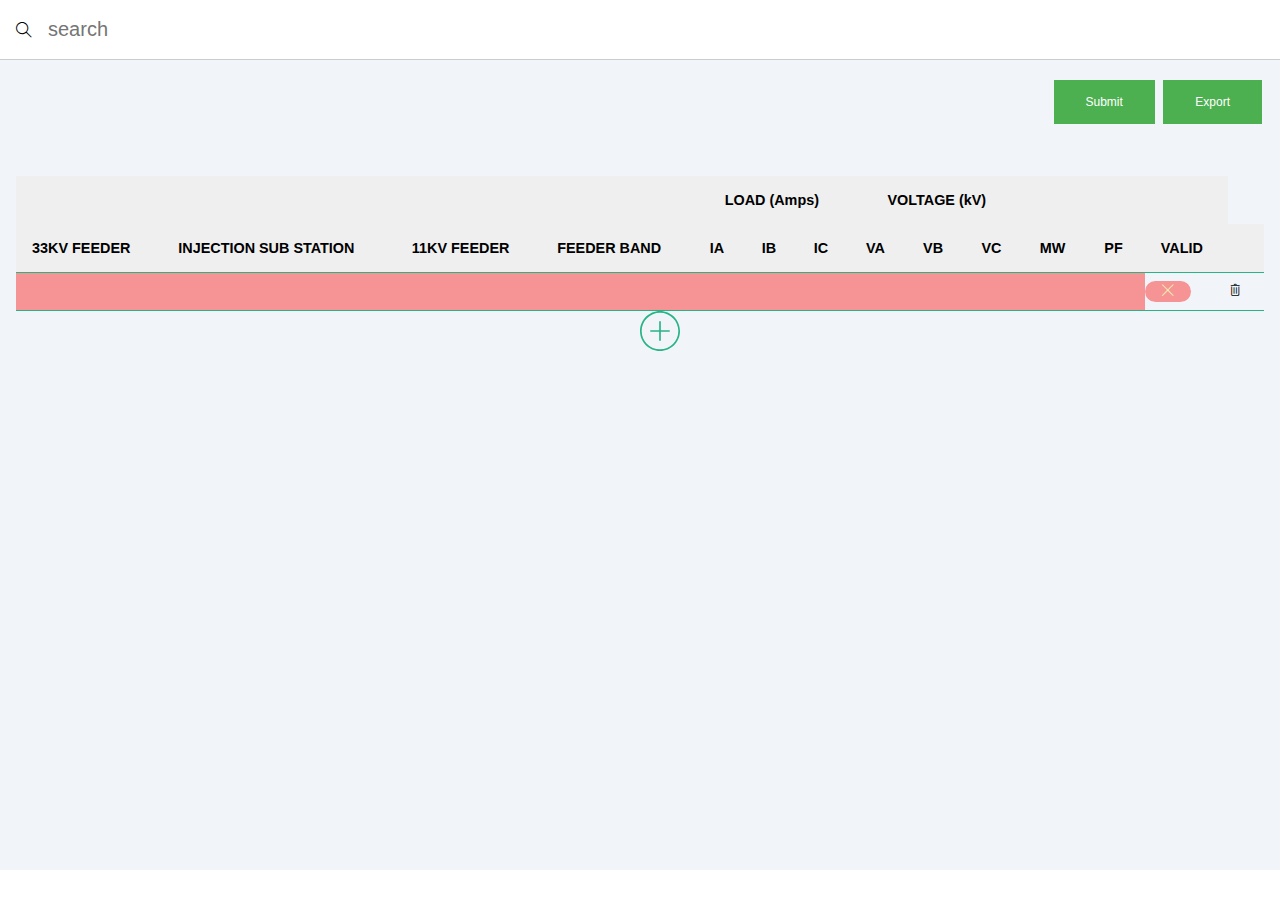
<file: index.html>
<!DOCTYPE html>
<html lang="en">
<head>
    <meta charset="UTF-8">
    <meta name="viewport" content="width=device-width, initial-scale=1.0, maximum-scale=1.0">
    <link rel="stylesheet" href="css/themify-icons/themify-icons.css">
    <link rel="stylesheet" href="css/style.css">
    <title> Dashboard DataTable</title>
</head>
<body>
    <input type="checkbox" id="sidebar-toggle">
    <!-- <div class="sidebar">
        <div class="sidebar-header">
            <h3 class="brand">
                <span class="ti-unlink"></span>
                <span>Dashboard</span>
            </h3>
            <label for="sidebar-toggle" class="ti-menu"></label>
        </div>
        <div class="sidebar-menu">
            <ul>
                <li><a href=""><span class="ti-folder">
                </span><span>stock</span></a></li>
                <li><a href=""><span class="ti-time"></span>
                    <span>purchase</span></a></li>
                <li><a href=""><span class="ti-agenda"></span>
                    <span>sales</span></a></li>
                <li><a href=""><span class="ti-face-smile"></span>
                    <span>vendors</span></a></li>
                <li><a href=""><span class="ti-book"></span>
                    <span>customers</span></a></li>
            </ul>
        </div> -->
    <!-- </div> -->
    <div class="main-content">
        <header class="header">
            <div class="search-wrapper">
                <span class="ti-search"></span>
                <input type="search" placeholder="search">
    
        </header>
        <main class="main">
            <div class="button">
                <button id="submit" type="submit" class="buttons" >Submit</button>
                <button id="export" type="submit" class="buttons">Export</button>

            </div>
            <section class="recent">
                <div class="activity-grid">
                    <div class="activity-card">
                        <table id = "table">
                            <thead>
                                <tr>
                                    <th></th>
                                    <th></th>
                                    <th></th>
                                    <th></th>
                                    <th colspan="3">LOAD (Amps)</th>
                                    <th colspan="3">VOLTAGE (kV)</th>
                                    <th></th>
                                    <th></th>
                                    <th></th>
                                </tr>
                                <tr>
                                    
                                    <th> 33KV FEEDER</th>
                                    <th>INJECTION SUB STATION</th>
                                    <th>11KV FEEDER</th>
                                    <th>FEEDER BAND</th>
                                    <th>IA</th>
                                    <th>IB</th>
                                    <th>IC</th>
                                    <th>VA</th>
                                    <th>VB</th>
                                    <th>VC</th>
                                    <th>MW</th>
                                    <th>PF</th>
                                    <th>VALID</th>
                                    <th></th>

                                </tr>
                            </thead>
                            <tbody id = "body">
                                <tr id = "0">
                                    
                                    <td><div  id = "000" class="input badge box warning" contenteditable="true"> </div> </td>
                                    <td><div  id = "001" class="input badge box warning" contenteditable="true"></div></td>
                                    <td><div  id = "002" class="input badge box warning" contenteditable="true"> </div></td>
                                    <td><div  id = "003" class="input badge box warning" contenteditable="true"></div></td>
                                    <td><div  id = "004" class="input badge box warning" contenteditable="true"></div></td>
                                    <td><div  id = "005" class="input badge box warning" contenteditable="true"></div></td>
                                    <td><div  id = "006" class="input badge box warning" contenteditable="true"></div></td>
                                    <td><div  id = "007" class="input badge box warning" contenteditable="true"></div></td>
                                    <td><div  id = "008" class="input badge box warning" contenteditable="true"></div></td>
                                    <td><div  id = "009" class="input badge box warning" contenteditable="true"></div></td>
                                    <td><div  id = "010" class="input badge box warning" contenteditable="true"></div></td>
                                    <td><div  id = "011" class="input badge box warning" contenteditable="true"></div></td>
                                    <td>
                                        <span id= "0" class="badge warning valid">
                                            <span class="ti-close"></span>
                                        </span>  
                                    </td>
                                    <td>
                                        <span id = "0" class="bin">
                                          <span id="trash" class="ti-trash"></span>
                                        </span>  
                                    </td>
                                </tr>
                            </tbody>
                        </table>
                        <div class="add-icon">
                            <img id="add-icon-svg" src="./resources/add.svg" alt="add row", width="40em">
                        </div>
                    </div>
                </div>
            </section>
           </main>
    </div>
    <script type="text/javascript" src="js/index.js"></script>
</body>
</html>
</file>
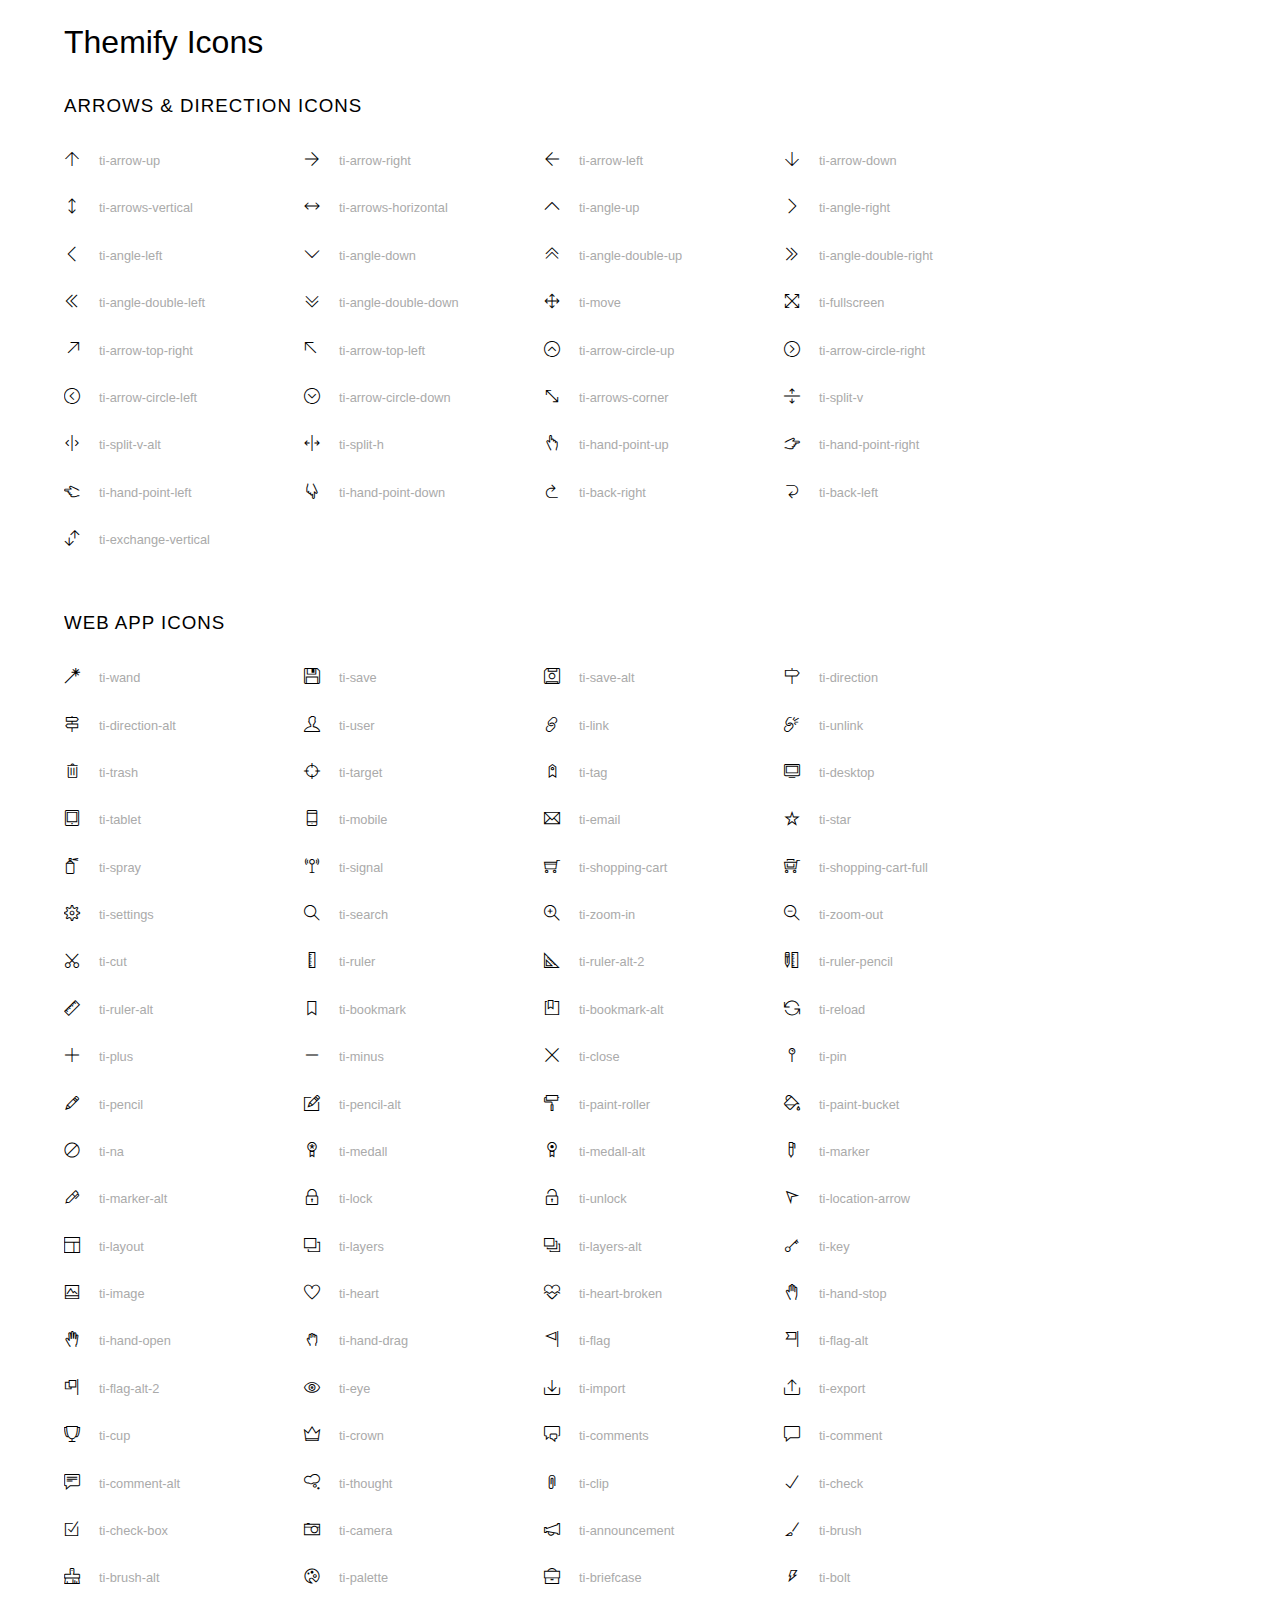
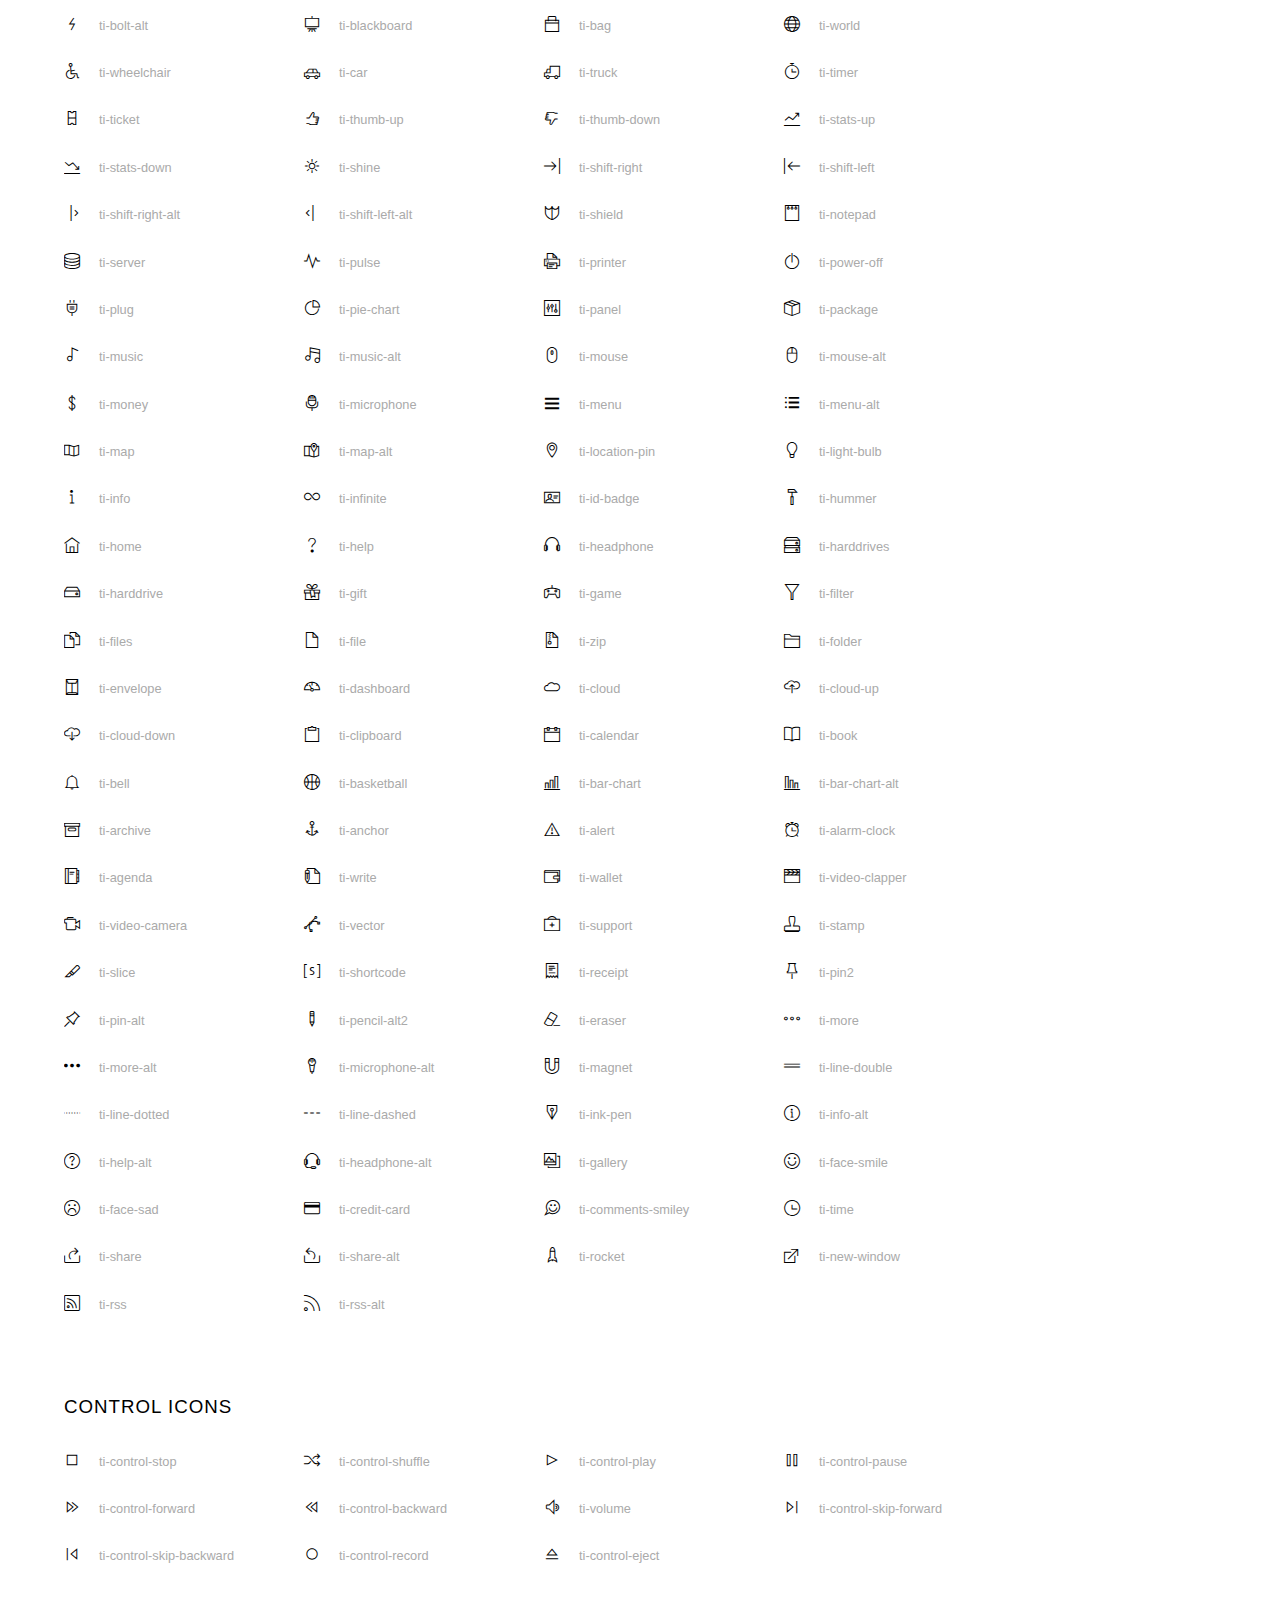
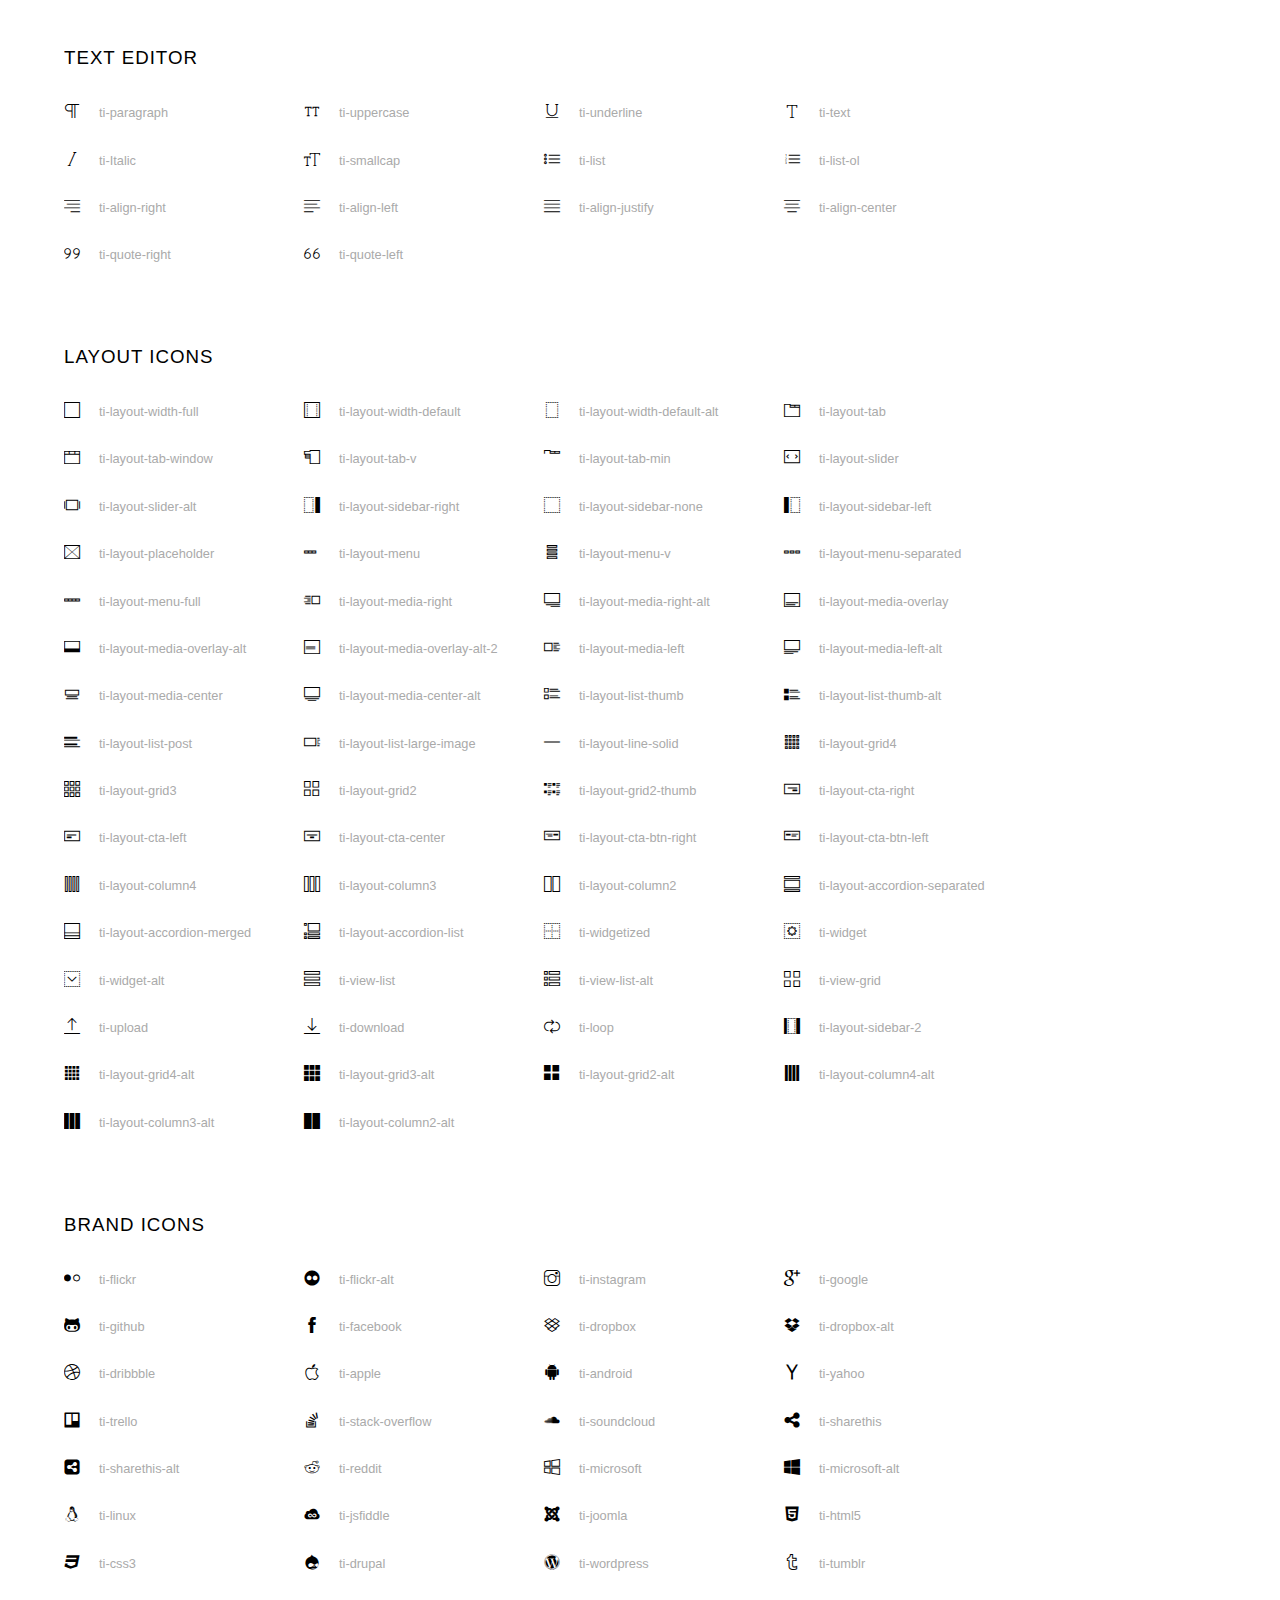
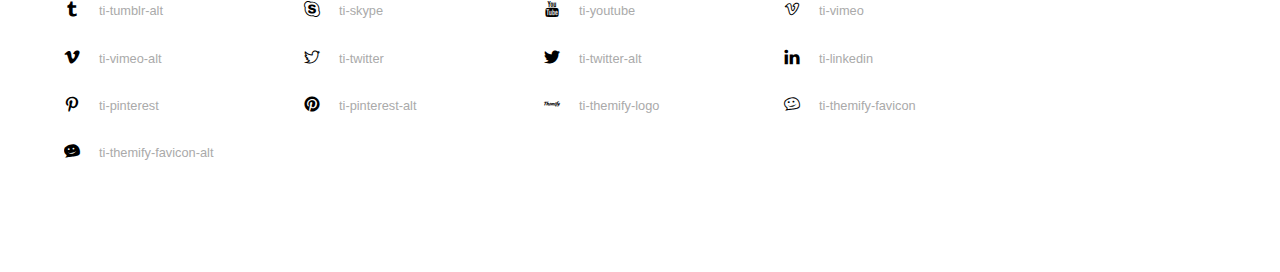
<file: css/themify-icons/index.html>
<!doctype html>
<html>
<head>
	<meta charset="utf-8">
	<title>Themify Icon Font</title>
	<meta name="viewport" content="width=device-width">
	<link rel="stylesheet" href="demo-files/demo.css">
	<link rel="stylesheet" href="themify-icons.css">
	<!--[if lt IE 8]><!-->
	<link rel="stylesheet" href="ie7/ie7.css">
	<!--<![endif]-->
</head>
<body>
	<h1>Themify Icons</h1>

	<div class="icon-section">

		<div class="icon-section">
			<h3>Arrows &amp; Direction Icons </h3>

			<div class="icon-container">
				<span class="ti-arrow-up"></span><span class="icon-name"> ti-arrow-up</span>
			</div>
			<div class="icon-container">
				<span class="ti-arrow-right"></span><span class="icon-name"> ti-arrow-right</span>
			</div>
			<div class="icon-container">
				<span class="ti-arrow-left"></span><span class="icon-name"> ti-arrow-left</span>
			</div>
			<div class="icon-container">
				<span class="ti-arrow-down"></span><span class="icon-name"> ti-arrow-down</span>
			</div>
			<div class="icon-container">
				<span class="ti-arrows-vertical"></span><span class="icon-name"> ti-arrows-vertical</span>
			</div>
			<div class="icon-container">
				<span class="ti-arrows-horizontal"></span><span class="icon-name"> ti-arrows-horizontal</span>
			</div>
			<div class="icon-container">
				<span class="ti-angle-up"></span><span class="icon-name"> ti-angle-up</span>
			</div>
			<div class="icon-container">
				<span class="ti-angle-right"></span><span class="icon-name"> ti-angle-right</span>
			</div>
			<div class="icon-container">
				<span class="ti-angle-left"></span><span class="icon-name"> ti-angle-left</span>
			</div>
			<div class="icon-container">
				<span class="ti-angle-down"></span><span class="icon-name"> ti-angle-down</span>
			</div>	
			<div class="icon-container">
				<span class="ti-angle-double-up"></span><span class="icon-name"> ti-angle-double-up</span>
			</div>
			<div class="icon-container">
				<span class="ti-angle-double-right"></span><span class="icon-name"> ti-angle-double-right</span>
			</div>
			<div class="icon-container">
				<span class="ti-angle-double-left"></span><span class="icon-name"> ti-angle-double-left</span>
			</div>
			<div class="icon-container">
				<span class="ti-angle-double-down"></span><span class="icon-name"> ti-angle-double-down</span>
			</div>					
			<div class="icon-container">
				<span class="ti-move"></span><span class="icon-name"> ti-move</span>
			</div>
			<div class="icon-container">
				<span class="ti-fullscreen"></span><span class="icon-name"> ti-fullscreen</span>
			</div>
			<div class="icon-container">
				<span class="ti-arrow-top-right"></span><span class="icon-name"> ti-arrow-top-right</span>
			</div>
			<div class="icon-container">
				<span class="ti-arrow-top-left"></span><span class="icon-name"> ti-arrow-top-left</span>
			</div>
			<div class="icon-container">
				<span class="ti-arrow-circle-up"></span><span class="icon-name"> ti-arrow-circle-up</span>
			</div>
			<div class="icon-container">
				<span class="ti-arrow-circle-right"></span><span class="icon-name"> ti-arrow-circle-right</span>
			</div>
			<div class="icon-container">
				<span class="ti-arrow-circle-left"></span><span class="icon-name"> ti-arrow-circle-left</span>
			</div>
			<div class="icon-container">
				<span class="ti-arrow-circle-down"></span><span class="icon-name"> ti-arrow-circle-down</span>
			</div>
			<div class="icon-container">
				<span class="ti-arrows-corner"></span><span class="icon-name"> ti-arrows-corner</span>
			</div>
			<div class="icon-container">
				<span class="ti-split-v"></span><span class="icon-name"> ti-split-v</span>
			</div>

			<div class="icon-container">
				<span class="ti-split-v-alt"></span><span class="icon-name"> ti-split-v-alt</span>
			</div>
			<div class="icon-container">
				<span class="ti-split-h"></span><span class="icon-name"> ti-split-h</span>
			</div>
			<div class="icon-container">
				<span class="ti-hand-point-up"></span><span class="icon-name"> ti-hand-point-up</span>
			</div>
			<div class="icon-container">
				<span class="ti-hand-point-right"></span><span class="icon-name"> ti-hand-point-right</span>
			</div>
			<div class="icon-container">
				<span class="ti-hand-point-left"></span><span class="icon-name"> ti-hand-point-left</span>
			</div>
			<div class="icon-container">
				<span class="ti-hand-point-down"></span><span class="icon-name"> ti-hand-point-down</span>
			</div>
			<div class="icon-container">
				<span class="ti-back-right"></span><span class="icon-name"> ti-back-right</span>
			</div>
			<div class="icon-container">
				<span class="ti-back-left"></span><span class="icon-name"> ti-back-left</span>
			</div>
			<div class="icon-container">
				<span class="ti-exchange-vertical"></span><span class="icon-name"> ti-exchange-vertical</span>
			</div>

		</div> <!-- Arrows Icons -->



		<h3>Web App Icons</h3>
		
		<div class="icon-section">

			<div class="icon-container">
				<span class="ti-wand"></span><span class="icon-name"> ti-wand</span>
			</div>
			<div class="icon-container">
				<span class="ti-save"></span><span class="icon-name"> ti-save</span>
			</div>
			<div class="icon-container">
				<span class="ti-save-alt"></span><span class="icon-name"> ti-save-alt</span>
			</div>

			<div class="icon-container">
				<span class="ti-direction"></span><span class="icon-name"> ti-direction</span>
			</div>
			<div class="icon-container">
				<span class="ti-direction-alt"></span><span class="icon-name"> ti-direction-alt</span>
			</div>
			<div class="icon-container">
				<span class="ti-user"></span><span class="icon-name"> ti-user</span>
			</div>
			<div class="icon-container">
				<span class="ti-link"></span><span class="icon-name"> ti-link</span>
			</div>
			<div class="icon-container">
				<span class="ti-unlink"></span><span class="icon-name"> ti-unlink</span>
			</div>
			<div class="icon-container">
				<span class="ti-trash"></span><span class="icon-name"> ti-trash</span>
			</div>
			<div class="icon-container">
				<span class="ti-target"></span><span class="icon-name"> ti-target</span>
			</div>
			<div class="icon-container">
				<span class="ti-tag"></span><span class="icon-name"> ti-tag</span>
			</div>
			<div class="icon-container">
				<span class="ti-desktop"></span><span class="icon-name"> ti-desktop</span>
			</div>
			<div class="icon-container">
				<span class="ti-tablet"></span><span class="icon-name"> ti-tablet</span>
			</div>
			<div class="icon-container">
				<span class="ti-mobile"></span><span class="icon-name"> ti-mobile</span>
			</div>
			<div class="icon-container">
				<span class="ti-email"></span><span class="icon-name"> ti-email</span>
			</div>	
			<div class="icon-container">
				<span class="ti-star"></span><span class="icon-name"> ti-star</span>
			</div>
			<div class="icon-container">
				<span class="ti-spray"></span><span class="icon-name"> ti-spray</span>
			</div>
			<div class="icon-container">
				<span class="ti-signal"></span><span class="icon-name"> ti-signal</span>
			</div>
			<div class="icon-container">
				<span class="ti-shopping-cart"></span><span class="icon-name"> ti-shopping-cart</span>
			</div>
			<div class="icon-container">
				<span class="ti-shopping-cart-full"></span><span class="icon-name"> ti-shopping-cart-full</span>
			</div>
			<div class="icon-container">
				<span class="ti-settings"></span><span class="icon-name"> ti-settings</span>
			</div>
			<div class="icon-container">
				<span class="ti-search"></span><span class="icon-name"> ti-search</span>
			</div>
			<div class="icon-container">
				<span class="ti-zoom-in"></span><span class="icon-name"> ti-zoom-in</span>
			</div>
			<div class="icon-container">
				<span class="ti-zoom-out"></span><span class="icon-name"> ti-zoom-out</span>
			</div>
			<div class="icon-container">
				<span class="ti-cut"></span><span class="icon-name"> ti-cut</span>
			</div>
			<div class="icon-container">
				<span class="ti-ruler"></span><span class="icon-name"> ti-ruler</span>
			</div>
			<div class="icon-container">
				<span class="ti-ruler-alt-2"></span><span class="icon-name"> ti-ruler-alt-2</span>
			</div>			
			<div class="icon-container">
				<span class="ti-ruler-pencil"></span><span class="icon-name"> ti-ruler-pencil</span>
			</div>
			<div class="icon-container">
				<span class="ti-ruler-alt"></span><span class="icon-name"> ti-ruler-alt</span>
			</div>
			<div class="icon-container">
				<span class="ti-bookmark"></span><span class="icon-name"> ti-bookmark</span>
			</div>
			<div class="icon-container">
				<span class="ti-bookmark-alt"></span><span class="icon-name"> ti-bookmark-alt</span>
			</div>
			<div class="icon-container">
				<span class="ti-reload"></span><span class="icon-name"> ti-reload</span>
			</div>
			<div class="icon-container">
				<span class="ti-plus"></span><span class="icon-name"> ti-plus</span>
			</div>
			<div class="icon-container">
				<span class="ti-minus"></span><span class="icon-name"> ti-minus</span>
			</div>
			<div class="icon-container">
				<span class="ti-close"></span><span class="icon-name"> ti-close</span>
			</div>			
			<div class="icon-container">
				<span class="ti-pin"></span><span class="icon-name"> ti-pin</span>
			</div>
			<div class="icon-container">
				<span class="ti-pencil"></span><span class="icon-name"> ti-pencil</span>
			</div>
					
		  	<div class="icon-container">
				<span class="ti-pencil-alt"></span><span class="icon-name"> ti-pencil-alt</span>
			</div>
			<div class="icon-container">
				<span class="ti-paint-roller"></span><span class="icon-name"> ti-paint-roller</span>
			</div>
			<div class="icon-container">
				<span class="ti-paint-bucket"></span><span class="icon-name"> ti-paint-bucket</span>
			</div>
			<div class="icon-container">
				<span class="ti-na"></span><span class="icon-name"> ti-na</span>
			</div>
			<div class="icon-container">
				<span class="ti-medall"></span><span class="icon-name"> ti-medall</span>
			</div>
			<div class="icon-container">
				<span class="ti-medall-alt"></span><span class="icon-name"> ti-medall-alt</span>
			</div>
			<div class="icon-container">
				<span class="ti-marker"></span><span class="icon-name"> ti-marker</span>
			</div>
			<div class="icon-container">
				<span class="ti-marker-alt"></span><span class="icon-name"> ti-marker-alt</span>
			</div>

			<div class="icon-container">
				<span class="ti-lock"></span><span class="icon-name"> ti-lock</span>
			</div>
			<div class="icon-container">
				<span class="ti-unlock"></span><span class="icon-name"> ti-unlock</span>
			</div>
			<div class="icon-container">
				<span class="ti-location-arrow"></span><span class="icon-name"> ti-location-arrow</span>
			</div>
			<div class="icon-container">
				<span class="ti-layout"></span><span class="icon-name"> ti-layout</span>
			</div>
			<div class="icon-container">
				<span class="ti-layers"></span><span class="icon-name"> ti-layers</span>
			</div>
			<div class="icon-container">
				<span class="ti-layers-alt"></span><span class="icon-name"> ti-layers-alt</span>
			</div>
			<div class="icon-container">
				<span class="ti-key"></span><span class="icon-name"> ti-key</span>
			</div>
			<div class="icon-container">
				<span class="ti-image"></span><span class="icon-name"> ti-image</span>
			</div>
			<div class="icon-container">
				<span class="ti-heart"></span><span class="icon-name"> ti-heart</span>
			</div>
			<div class="icon-container">
				<span class="ti-heart-broken"></span><span class="icon-name"> ti-heart-broken</span>
			</div>
			<div class="icon-container">
				<span class="ti-hand-stop"></span><span class="icon-name"> ti-hand-stop</span>
			</div>
			<div class="icon-container">
				<span class="ti-hand-open"></span><span class="icon-name"> ti-hand-open</span>
			</div>
			<div class="icon-container">
				<span class="ti-hand-drag"></span><span class="icon-name"> ti-hand-drag</span>
			</div>
			<div class="icon-container">
				<span class="ti-flag"></span><span class="icon-name"> ti-flag</span>
			</div>
			<div class="icon-container">
				<span class="ti-flag-alt"></span><span class="icon-name"> ti-flag-alt</span>
			</div>
			<div class="icon-container">
				<span class="ti-flag-alt-2"></span><span class="icon-name"> ti-flag-alt-2</span>
			</div>
			<div class="icon-container">
				<span class="ti-eye"></span><span class="icon-name"> ti-eye</span>
			</div>
			<div class="icon-container">
				<span class="ti-import"></span><span class="icon-name"> ti-import</span>
			</div>			
			<div class="icon-container">
				<span class="ti-export"></span><span class="icon-name"> ti-export</span>
			</div>
			<div class="icon-container">
				<span class="ti-cup"></span><span class="icon-name"> ti-cup</span>
			</div>
			<div class="icon-container">
				<span class="ti-crown"></span><span class="icon-name"> ti-crown</span>
			</div>
			<div class="icon-container">
				<span class="ti-comments"></span><span class="icon-name"> ti-comments</span>
			</div>
			<div class="icon-container">
				<span class="ti-comment"></span><span class="icon-name"> ti-comment</span>
			</div>
			<div class="icon-container">
				<span class="ti-comment-alt"></span><span class="icon-name"> ti-comment-alt</span>
			</div>
			<div class="icon-container">
				<span class="ti-thought"></span><span class="icon-name"> ti-thought</span>
			</div>			
			<div class="icon-container">
				<span class="ti-clip"></span><span class="icon-name"> ti-clip</span>
			</div>

			<div class="icon-container">
				<span class="ti-check"></span><span class="icon-name"> ti-check</span>
			</div>
			<div class="icon-container">
				<span class="ti-check-box"></span><span class="icon-name"> ti-check-box</span>
			</div>
			<div class="icon-container">
				<span class="ti-camera"></span><span class="icon-name"> ti-camera</span>
			</div>
			<div class="icon-container">
				<span class="ti-announcement"></span><span class="icon-name"> ti-announcement</span>
			</div>
			<div class="icon-container">
				<span class="ti-brush"></span><span class="icon-name"> ti-brush</span>
			</div>
			<div class="icon-container">
				<span class="ti-brush-alt"></span><span class="icon-name"> ti-brush-alt</span>
			</div>
			<div class="icon-container">
				<span class="ti-palette"></span><span class="icon-name"> ti-palette</span>
			</div>			
			<div class="icon-container">
				<span class="ti-briefcase"></span><span class="icon-name"> ti-briefcase</span>
			</div>
			<div class="icon-container">
				<span class="ti-bolt"></span><span class="icon-name"> ti-bolt</span>
			</div>
			<div class="icon-container">
				<span class="ti-bolt-alt"></span><span class="icon-name"> ti-bolt-alt</span>
			</div>
			<div class="icon-container">
				<span class="ti-blackboard"></span><span class="icon-name"> ti-blackboard</span>
			</div>
			<div class="icon-container">
				<span class="ti-bag"></span><span class="icon-name"> ti-bag</span>
			</div>
			<div class="icon-container">
				<span class="ti-world"></span><span class="icon-name"> ti-world</span>
			</div>
			<div class="icon-container">
				<span class="ti-wheelchair"></span><span class="icon-name"> ti-wheelchair</span>
			</div>
			<div class="icon-container">
				<span class="ti-car"></span><span class="icon-name"> ti-car</span>
			</div>
			<div class="icon-container">
				<span class="ti-truck"></span><span class="icon-name"> ti-truck</span>
			</div>
			<div class="icon-container">
				<span class="ti-timer"></span><span class="icon-name"> ti-timer</span>
			</div>
			<div class="icon-container">
				<span class="ti-ticket"></span><span class="icon-name"> ti-ticket</span>
			</div>
			<div class="icon-container">
				<span class="ti-thumb-up"></span><span class="icon-name"> ti-thumb-up</span>
			</div>
			<div class="icon-container">
				<span class="ti-thumb-down"></span><span class="icon-name"> ti-thumb-down</span>
			</div>

			<div class="icon-container">
				<span class="ti-stats-up"></span><span class="icon-name"> ti-stats-up</span>
			</div>
			<div class="icon-container">
				<span class="ti-stats-down"></span><span class="icon-name"> ti-stats-down</span>
			</div>
			<div class="icon-container">
				<span class="ti-shine"></span><span class="icon-name"> ti-shine</span>
			</div>
			<div class="icon-container">
				<span class="ti-shift-right"></span><span class="icon-name"> ti-shift-right</span>
			</div>
			<div class="icon-container">
				<span class="ti-shift-left"></span><span class="icon-name"> ti-shift-left</span>
			</div>

			<div class="icon-container">
				<span class="ti-shift-right-alt"></span><span class="icon-name"> ti-shift-right-alt</span>
			</div>
			<div class="icon-container">
				<span class="ti-shift-left-alt"></span><span class="icon-name"> ti-shift-left-alt</span>
			</div>
			<div class="icon-container">
				<span class="ti-shield"></span><span class="icon-name"> ti-shield</span>
			</div>
			<div class="icon-container">
				<span class="ti-notepad"></span><span class="icon-name"> ti-notepad</span>
			</div>
			<div class="icon-container">
				<span class="ti-server"></span><span class="icon-name"> ti-server</span>
			</div>

			<div class="icon-container">
				<span class="ti-pulse"></span><span class="icon-name"> ti-pulse</span>
			</div>
			<div class="icon-container">
				<span class="ti-printer"></span><span class="icon-name"> ti-printer</span>
			</div>
			<div class="icon-container">
				<span class="ti-power-off"></span><span class="icon-name"> ti-power-off</span>
			</div>
			<div class="icon-container">
				<span class="ti-plug"></span><span class="icon-name"> ti-plug</span>
			</div>
			<div class="icon-container">
				<span class="ti-pie-chart"></span><span class="icon-name"> ti-pie-chart</span>
			</div>

			<div class="icon-container">
				<span class="ti-panel"></span><span class="icon-name"> ti-panel</span>
			</div>
			<div class="icon-container">
				<span class="ti-package"></span><span class="icon-name"> ti-package</span>
			</div>
			<div class="icon-container">
				<span class="ti-music"></span><span class="icon-name"> ti-music</span>
			</div>
			<div class="icon-container">
				<span class="ti-music-alt"></span><span class="icon-name"> ti-music-alt</span>
			</div>
			<div class="icon-container">
				<span class="ti-mouse"></span><span class="icon-name"> ti-mouse</span>
			</div>
			<div class="icon-container">
				<span class="ti-mouse-alt"></span><span class="icon-name"> ti-mouse-alt</span>
			</div>
			<div class="icon-container">
				<span class="ti-money"></span><span class="icon-name"> ti-money</span>
			</div>
			<div class="icon-container">
				<span class="ti-microphone"></span><span class="icon-name"> ti-microphone</span>
			</div>
			<div class="icon-container">
				<span class="ti-menu"></span><span class="icon-name"> ti-menu</span>
			</div>
			<div class="icon-container">
				<span class="ti-menu-alt"></span><span class="icon-name"> ti-menu-alt</span>
			</div>
			<div class="icon-container">
				<span class="ti-map"></span><span class="icon-name"> ti-map</span>
			</div>
			<div class="icon-container">
				<span class="ti-map-alt"></span><span class="icon-name"> ti-map-alt</span>
			</div>

			<div class="icon-container">
				<span class="ti-location-pin"></span><span class="icon-name"> ti-location-pin</span>
			</div>

			<div class="icon-container">
				<span class="ti-light-bulb"></span><span class="icon-name"> ti-light-bulb</span>
			</div>
			<div class="icon-container">
				<span class="ti-info"></span><span class="icon-name"> ti-info</span>
			</div>
			<div class="icon-container">
				<span class="ti-infinite"></span><span class="icon-name"> ti-infinite</span>
			</div>
			<div class="icon-container">
				<span class="ti-id-badge"></span><span class="icon-name"> ti-id-badge</span>
			</div>
			<div class="icon-container">
				<span class="ti-hummer"></span><span class="icon-name"> ti-hummer</span>
			</div>
			<div class="icon-container">
				<span class="ti-home"></span><span class="icon-name"> ti-home</span>
			</div>
			<div class="icon-container">
				<span class="ti-help"></span><span class="icon-name"> ti-help</span>
			</div>
			<div class="icon-container">
				<span class="ti-headphone"></span><span class="icon-name"> ti-headphone</span>
			</div>
			<div class="icon-container">
				<span class="ti-harddrives"></span><span class="icon-name"> ti-harddrives</span>
			</div>
			<div class="icon-container">
				<span class="ti-harddrive"></span><span class="icon-name"> ti-harddrive</span>
			</div>
			<div class="icon-container">
				<span class="ti-gift"></span><span class="icon-name"> ti-gift</span>
			</div>
			<div class="icon-container">
				<span class="ti-game"></span><span class="icon-name"> ti-game</span>
			</div>
			<div class="icon-container">
				<span class="ti-filter"></span><span class="icon-name"> ti-filter</span>
			</div>
			<div class="icon-container">
				<span class="ti-files"></span><span class="icon-name"> ti-files</span>
			</div>
			<div class="icon-container">
				<span class="ti-file"></span><span class="icon-name"> ti-file</span>
			</div>
			<div class="icon-container">
				<span class="ti-zip"></span><span class="icon-name"> ti-zip</span>
			</div>
			<div class="icon-container">
				<span class="ti-folder"></span><span class="icon-name"> ti-folder</span>
			</div>			
			<div class="icon-container">
				<span class="ti-envelope"></span><span class="icon-name"> ti-envelope</span>
			</div>


			<div class="icon-container">
				<span class="ti-dashboard"></span><span class="icon-name"> ti-dashboard</span>
			</div>
			<div class="icon-container">
				<span class="ti-cloud"></span><span class="icon-name"> ti-cloud</span>
			</div>
			<div class="icon-container">
				<span class="ti-cloud-up"></span><span class="icon-name"> ti-cloud-up</span>
			</div>
			<div class="icon-container">
				<span class="ti-cloud-down"></span><span class="icon-name"> ti-cloud-down</span>
			</div>
			<div class="icon-container">
				<span class="ti-clipboard"></span><span class="icon-name"> ti-clipboard</span>
			</div>
			<div class="icon-container">
				<span class="ti-calendar"></span><span class="icon-name"> ti-calendar</span>
			</div>
			<div class="icon-container">
				<span class="ti-book"></span><span class="icon-name"> ti-book</span>
			</div>
			<div class="icon-container">
				<span class="ti-bell"></span><span class="icon-name"> ti-bell</span>
			</div>
			<div class="icon-container">
				<span class="ti-basketball"></span><span class="icon-name"> ti-basketball</span>
			</div>
			<div class="icon-container">
				<span class="ti-bar-chart"></span><span class="icon-name"> ti-bar-chart</span>
			</div>
			<div class="icon-container">
				<span class="ti-bar-chart-alt"></span><span class="icon-name"> ti-bar-chart-alt</span>
			</div>


			<div class="icon-container">
				<span class="ti-archive"></span><span class="icon-name"> ti-archive</span>
			</div>
			<div class="icon-container">
				<span class="ti-anchor"></span><span class="icon-name"> ti-anchor</span>
			</div>

			<div class="icon-container">
				<span class="ti-alert"></span><span class="icon-name"> ti-alert</span>
			</div>
			<div class="icon-container">
				<span class="ti-alarm-clock"></span><span class="icon-name"> ti-alarm-clock</span>
			</div>
			<div class="icon-container">
				<span class="ti-agenda"></span><span class="icon-name"> ti-agenda</span>
			</div>
			<div class="icon-container">
				<span class="ti-write"></span><span class="icon-name"> ti-write</span>
			</div>

			<div class="icon-container">
				<span class="ti-wallet"></span><span class="icon-name"> ti-wallet</span>
			</div>
			<div class="icon-container">
				<span class="ti-video-clapper"></span><span class="icon-name"> ti-video-clapper</span>
			</div>
			<div class="icon-container">
				<span class="ti-video-camera"></span><span class="icon-name"> ti-video-camera</span>
			</div>
			<div class="icon-container">
				<span class="ti-vector"></span><span class="icon-name"> ti-vector</span>
			</div>

			<div class="icon-container">
				<span class="ti-support"></span><span class="icon-name"> ti-support</span>
			</div>
			<div class="icon-container">
				<span class="ti-stamp"></span><span class="icon-name"> ti-stamp</span>
			</div>
			<div class="icon-container">
				<span class="ti-slice"></span><span class="icon-name"> ti-slice</span>
			</div>
			<div class="icon-container">
				<span class="ti-shortcode"></span><span class="icon-name"> ti-shortcode</span>
			</div>
			<div class="icon-container">
				<span class="ti-receipt"></span><span class="icon-name"> ti-receipt</span>
			</div>
			<div class="icon-container">
				<span class="ti-pin2"></span><span class="icon-name"> ti-pin2</span>
			</div>
			<div class="icon-container">
				<span class="ti-pin-alt"></span><span class="icon-name"> ti-pin-alt</span>
			</div>
			<div class="icon-container">
				<span class="ti-pencil-alt2"></span><span class="icon-name"> ti-pencil-alt2</span>
			</div>
			<div class="icon-container">
				<span class="ti-eraser"></span><span class="icon-name"> ti-eraser</span>
			</div>			
			<div class="icon-container">
				<span class="ti-more"></span><span class="icon-name"> ti-more</span>
			</div>
			<div class="icon-container">
				<span class="ti-more-alt"></span><span class="icon-name"> ti-more-alt</span>
			</div>
			<div class="icon-container">
				<span class="ti-microphone-alt"></span><span class="icon-name"> ti-microphone-alt</span>
			</div>
			<div class="icon-container">
				<span class="ti-magnet"></span><span class="icon-name"> ti-magnet</span>
			</div>
			<div class="icon-container">
				<span class="ti-line-double"></span><span class="icon-name"> ti-line-double</span>
			</div>
			<div class="icon-container">
				<span class="ti-line-dotted"></span><span class="icon-name"> ti-line-dotted</span>
			</div>
			<div class="icon-container">
				<span class="ti-line-dashed"></span><span class="icon-name"> ti-line-dashed</span>
			</div>

			<div class="icon-container">
				<span class="ti-ink-pen"></span><span class="icon-name"> ti-ink-pen</span>
			</div>
			<div class="icon-container">
				<span class="ti-info-alt"></span><span class="icon-name"> ti-info-alt</span>
			</div>
			<div class="icon-container">
				<span class="ti-help-alt"></span><span class="icon-name"> ti-help-alt</span>
			</div>
			<div class="icon-container">
				<span class="ti-headphone-alt"></span><span class="icon-name"> ti-headphone-alt</span>
			</div>

			<div class="icon-container">
				<span class="ti-gallery"></span><span class="icon-name"> ti-gallery</span>
			</div>
			<div class="icon-container">
				<span class="ti-face-smile"></span><span class="icon-name"> ti-face-smile</span>
			</div>
			<div class="icon-container">
				<span class="ti-face-sad"></span><span class="icon-name"> ti-face-sad</span>
			</div>
			<div class="icon-container">
				<span class="ti-credit-card"></span><span class="icon-name"> ti-credit-card</span>
			</div>
			<div class="icon-container">
				<span class="ti-comments-smiley"></span><span class="icon-name"> ti-comments-smiley</span>
			</div>
			<div class="icon-container">
				<span class="ti-time"></span><span class="icon-name"> ti-time</span>
			</div>
			<div class="icon-container">
				<span class="ti-share"></span><span class="icon-name"> ti-share</span>
			</div>
			<div class="icon-container">
				<span class="ti-share-alt"></span><span class="icon-name"> ti-share-alt</span>
			</div>
			<div class="icon-container">
				<span class="ti-rocket"></span><span class="icon-name"> ti-rocket</span>
			</div>

			<div class="icon-container">
				<span class="ti-new-window"></span><span class="icon-name"> ti-new-window</span>
			</div>

			<div class="icon-container">
				<span class="ti-rss"></span><span class="icon-name"> ti-rss</span>
			</div>

			<div class="icon-container">
				<span class="ti-rss-alt"></span><span class="icon-name"> ti-rss-alt</span>
			</div>
			
		</div><!-- Web App Icons -->


		<div class="icon-section">
			<h3>Control Icons</h3>
			<div class="icon-container">
				<span class="ti-control-stop"></span><span class="icon-name"> ti-control-stop</span>
			</div>
			<div class="icon-container">
				<span class="ti-control-shuffle"></span><span class="icon-name"> ti-control-shuffle</span>
			</div>
			<div class="icon-container">
				<span class="ti-control-play"></span><span class="icon-name"> ti-control-play</span>
			</div>
			<div class="icon-container">
				<span class="ti-control-pause"></span><span class="icon-name"> ti-control-pause</span>
			</div>
			<div class="icon-container">
				<span class="ti-control-forward"></span><span class="icon-name"> ti-control-forward</span>
			</div>
			<div class="icon-container">
				<span class="ti-control-backward"></span><span class="icon-name"> ti-control-backward</span>
			</div>	
			<div class="icon-container">
				<span class="ti-volume"></span><span class="icon-name"> ti-volume</span>
			</div>
			<div class="icon-container">
				<span class="ti-control-skip-forward"></span><span class="icon-name"> ti-control-skip-forward</span>
			</div>
			<div class="icon-container">
				<span class="ti-control-skip-backward"></span><span class="icon-name"> ti-control-skip-backward</span>
			</div>
			<div class="icon-container">
				<span class="ti-control-record"></span><span class="icon-name"> ti-control-record</span>
			</div>
			<div class="icon-container">
				<span class="ti-control-eject"></span><span class="icon-name"> ti-control-eject</span>
			</div>			
		</div> <!-- Control Icons -->


		<div class="icon-section">
			<h3>Text Editor</h3>

			<div class="icon-container">
				<span class="ti-paragraph"></span><span class="icon-name"> ti-paragraph</span>
			</div>
			<div class="icon-container">
				<span class="ti-uppercase"></span><span class="icon-name"> ti-uppercase</span>
			</div>

			<div class="icon-container">
				<span class="ti-underline"></span><span class="icon-name"> ti-underline</span>
			</div>
			<div class="icon-container">
				<span class="ti-text"></span><span class="icon-name"> ti-text</span>
			</div>
			<div class="icon-container">
				<span class="ti-Italic"></span><span class="icon-name"> ti-Italic</span>
			</div>
			<div class="icon-container">
				<span class="ti-smallcap"></span><span class="icon-name"> ti-smallcap</span>
			</div>
			<div class="icon-container">
				<span class="ti-list"></span><span class="icon-name"> ti-list</span>
			</div>
			<div class="icon-container">
				<span class="ti-list-ol"></span><span class="icon-name"> ti-list-ol</span>
			</div>
			<div class="icon-container">
				<span class="ti-align-right"></span><span class="icon-name"> ti-align-right</span>
			</div>
			<div class="icon-container">
				<span class="ti-align-left"></span><span class="icon-name"> ti-align-left</span>
			</div>
			<div class="icon-container">
				<span class="ti-align-justify"></span><span class="icon-name"> ti-align-justify</span>
			</div>
			<div class="icon-container">
				<span class="ti-align-center"></span><span class="icon-name"> ti-align-center</span>
			</div>
			<div class="icon-container">
				<span class="ti-quote-right"></span><span class="icon-name"> ti-quote-right</span>
			</div>
			<div class="icon-container">
				<span class="ti-quote-left"></span><span class="icon-name"> ti-quote-left</span>
			</div>

		</div> <!-- Text Editor -->



		<div class="icon-section">
			<h3>Layout Icons</h3>
			<div class="icon-container">
				<span class="ti-layout-width-full"></span><span class="icon-name"> ti-layout-width-full</span>
			</div>
			<div class="icon-container">
				<span class="ti-layout-width-default"></span><span class="icon-name"> ti-layout-width-default</span>
			</div>
			<div class="icon-container">
				<span class="ti-layout-width-default-alt"></span><span class="icon-name"> ti-layout-width-default-alt</span>
			</div>
			<div class="icon-container">
				<span class="ti-layout-tab"></span><span class="icon-name"> ti-layout-tab</span>
			</div>
			<div class="icon-container">
				<span class="ti-layout-tab-window"></span><span class="icon-name"> ti-layout-tab-window</span>
			</div>
			<div class="icon-container">
				<span class="ti-layout-tab-v"></span><span class="icon-name"> ti-layout-tab-v</span>
			</div>
			<div class="icon-container">
				<span class="ti-layout-tab-min"></span><span class="icon-name"> ti-layout-tab-min</span>
			</div>
			<div class="icon-container">
				<span class="ti-layout-slider"></span><span class="icon-name"> ti-layout-slider</span>
			</div>
			<div class="icon-container">
				<span class="ti-layout-slider-alt"></span><span class="icon-name"> ti-layout-slider-alt</span>
			</div>
			<div class="icon-container">
				<span class="ti-layout-sidebar-right"></span><span class="icon-name"> ti-layout-sidebar-right</span>
			</div>
			<div class="icon-container">
				<span class="ti-layout-sidebar-none"></span><span class="icon-name"> ti-layout-sidebar-none</span>
			</div>
			<div class="icon-container">
				<span class="ti-layout-sidebar-left"></span><span class="icon-name"> ti-layout-sidebar-left</span>
			</div>
			<div class="icon-container">
				<span class="ti-layout-placeholder"></span><span class="icon-name"> ti-layout-placeholder</span>
			</div>
			<div class="icon-container">
				<span class="ti-layout-menu"></span><span class="icon-name"> ti-layout-menu</span>
			</div>
			<div class="icon-container">
				<span class="ti-layout-menu-v"></span><span class="icon-name"> ti-layout-menu-v</span>
			</div>
			<div class="icon-container">
				<span class="ti-layout-menu-separated"></span><span class="icon-name"> ti-layout-menu-separated</span>
			</div>
			<div class="icon-container">
				<span class="ti-layout-menu-full"></span><span class="icon-name"> ti-layout-menu-full</span>
			</div>
			<div class="icon-container">
				<span class="ti-layout-media-right"></span><span class="icon-name"> ti-layout-media-right</span>
			</div>
			<div class="icon-container">
				<span class="ti-layout-media-right-alt"></span><span class="icon-name"> ti-layout-media-right-alt</span>
			</div>
			<div class="icon-container">
				<span class="ti-layout-media-overlay"></span><span class="icon-name"> ti-layout-media-overlay</span>
			</div>
			<div class="icon-container">
				<span class="ti-layout-media-overlay-alt"></span><span class="icon-name"> ti-layout-media-overlay-alt</span>
			</div>
			<div class="icon-container">
				<span class="ti-layout-media-overlay-alt-2"></span><span class="icon-name"> ti-layout-media-overlay-alt-2</span>
			</div>
			<div class="icon-container">
				<span class="ti-layout-media-left"></span><span class="icon-name"> ti-layout-media-left</span>
			</div>
			<div class="icon-container">
				<span class="ti-layout-media-left-alt"></span><span class="icon-name"> ti-layout-media-left-alt</span>
			</div>
			<div class="icon-container">
				<span class="ti-layout-media-center"></span><span class="icon-name"> ti-layout-media-center</span>
			</div>
			<div class="icon-container">
				<span class="ti-layout-media-center-alt"></span><span class="icon-name"> ti-layout-media-center-alt</span>
			</div>
			<div class="icon-container">
				<span class="ti-layout-list-thumb"></span><span class="icon-name"> ti-layout-list-thumb</span>
			</div>
			<div class="icon-container">
				<span class="ti-layout-list-thumb-alt"></span><span class="icon-name"> ti-layout-list-thumb-alt</span>
			</div>
			<div class="icon-container">
				<span class="ti-layout-list-post"></span><span class="icon-name"> ti-layout-list-post</span>
			</div>
			<div class="icon-container">
				<span class="ti-layout-list-large-image"></span><span class="icon-name"> ti-layout-list-large-image</span>
			</div>
			<div class="icon-container">
				<span class="ti-layout-line-solid"></span><span class="icon-name"> ti-layout-line-solid</span>
			</div>
			<div class="icon-container">
				<span class="ti-layout-grid4"></span><span class="icon-name"> ti-layout-grid4</span>
			</div>
			<div class="icon-container">
				<span class="ti-layout-grid3"></span><span class="icon-name"> ti-layout-grid3</span>
			</div>
			<div class="icon-container">
				<span class="ti-layout-grid2"></span><span class="icon-name"> ti-layout-grid2</span>
			</div>
			<div class="icon-container">
				<span class="ti-layout-grid2-thumb"></span><span class="icon-name"> ti-layout-grid2-thumb</span>
			</div>
			<div class="icon-container">
				<span class="ti-layout-cta-right"></span><span class="icon-name"> ti-layout-cta-right</span>
			</div>
			<div class="icon-container">
				<span class="ti-layout-cta-left"></span><span class="icon-name"> ti-layout-cta-left</span>
			</div>
			<div class="icon-container">
				<span class="ti-layout-cta-center"></span><span class="icon-name"> ti-layout-cta-center</span>
			</div>
			<div class="icon-container">
				<span class="ti-layout-cta-btn-right"></span><span class="icon-name"> ti-layout-cta-btn-right</span>
			</div>
			<div class="icon-container">
				<span class="ti-layout-cta-btn-left"></span><span class="icon-name"> ti-layout-cta-btn-left</span>
			</div>
			<div class="icon-container">
				<span class="ti-layout-column4"></span><span class="icon-name"> ti-layout-column4</span>
			</div>
			<div class="icon-container">
				<span class="ti-layout-column3"></span><span class="icon-name"> ti-layout-column3</span>
			</div>
			<div class="icon-container">
				<span class="ti-layout-column2"></span><span class="icon-name"> ti-layout-column2</span>
			</div>
			<div class="icon-container">
				<span class="ti-layout-accordion-separated"></span><span class="icon-name"> ti-layout-accordion-separated</span>
			</div>
			<div class="icon-container">
				<span class="ti-layout-accordion-merged"></span><span class="icon-name"> ti-layout-accordion-merged</span>
			</div>
			<div class="icon-container">
				<span class="ti-layout-accordion-list"></span><span class="icon-name"> ti-layout-accordion-list</span>
			</div>
			<div class="icon-container">
				<span class="ti-widgetized"></span><span class="icon-name"> ti-widgetized</span>
			</div>
			<div class="icon-container">
				<span class="ti-widget"></span><span class="icon-name"> ti-widget</span>
			</div>
			<div class="icon-container">
				<span class="ti-widget-alt"></span><span class="icon-name"> ti-widget-alt</span>
			</div>
			<div class="icon-container">
				<span class="ti-view-list"></span><span class="icon-name"> ti-view-list</span>
			</div>
			<div class="icon-container">
				<span class="ti-view-list-alt"></span><span class="icon-name"> ti-view-list-alt</span>
			</div>
			<div class="icon-container">
				<span class="ti-view-grid"></span><span class="icon-name"> ti-view-grid</span>
			</div>
			<div class="icon-container">
				<span class="ti-upload"></span><span class="icon-name"> ti-upload</span>
			</div>
			<div class="icon-container">
				<span class="ti-download"></span><span class="icon-name"> ti-download</span>
			</div>	
			<div class="icon-container">
				<span class="ti-loop"></span><span class="icon-name"> ti-loop</span>
			</div>
			<div class="icon-container">
				<span class="ti-layout-sidebar-2"></span><span class="icon-name"> ti-layout-sidebar-2</span>
			</div>
			<div class="icon-container">
				<span class="ti-layout-grid4-alt"></span><span class="icon-name"> ti-layout-grid4-alt</span>
			</div>
			<div class="icon-container">
				<span class="ti-layout-grid3-alt"></span><span class="icon-name"> ti-layout-grid3-alt</span>
			</div>
			<div class="icon-container">
				<span class="ti-layout-grid2-alt"></span><span class="icon-name"> ti-layout-grid2-alt</span>
			</div>
			<div class="icon-container">
				<span class="ti-layout-column4-alt"></span><span class="icon-name"> ti-layout-column4-alt</span>
			</div>
			<div class="icon-container">
				<span class="ti-layout-column3-alt"></span><span class="icon-name"> ti-layout-column3-alt</span>
			</div>
			<div class="icon-container">
				<span class="ti-layout-column2-alt"></span><span class="icon-name"> ti-layout-column2-alt</span>
			</div>		


		</div> <!-- Layout Icons -->


		<div class="icon-section">
			<h3>Brand Icons</h3>

			<div class="icon-container">
				<span class="ti-flickr"></span><span class="icon-name"> ti-flickr</span>
			</div>
			<div class="icon-container">
				<span class="ti-flickr-alt"></span><span class="icon-name"> ti-flickr-alt</span>
			</div>			
			<div class="icon-container">
				<span class="ti-instagram"></span><span class="icon-name"> ti-instagram</span>
			</div>
			<div class="icon-container">
				<span class="ti-google"></span><span class="icon-name"> ti-google</span>
			</div>
			<div class="icon-container">
				<span class="ti-github"></span><span class="icon-name"> ti-github</span>
			</div>

			<div class="icon-container">
				<span class="ti-facebook"></span><span class="icon-name"> ti-facebook</span>
			</div>
			<div class="icon-container">
				<span class="ti-dropbox"></span><span class="icon-name"> ti-dropbox</span>
			</div>
			<div class="icon-container">
				<span class="ti-dropbox-alt"></span><span class="icon-name"> ti-dropbox-alt</span>
			</div>
			<div class="icon-container">
				<span class="ti-dribbble"></span><span class="icon-name"> ti-dribbble</span>
			</div>
			<div class="icon-container">
				<span class="ti-apple"></span><span class="icon-name"> ti-apple</span>
			</div>
			<div class="icon-container">
				<span class="ti-android"></span><span class="icon-name"> ti-android</span>
			</div>
			<div class="icon-container">
				<span class="ti-yahoo"></span><span class="icon-name"> ti-yahoo</span>
			</div>
			<div class="icon-container">
				<span class="ti-trello"></span><span class="icon-name"> ti-trello</span>
			</div>
			<div class="icon-container">
				<span class="ti-stack-overflow"></span><span class="icon-name"> ti-stack-overflow</span>
			</div>
			<div class="icon-container">
				<span class="ti-soundcloud"></span><span class="icon-name"> ti-soundcloud</span>
			</div>
			<div class="icon-container">
				<span class="ti-sharethis"></span><span class="icon-name"> ti-sharethis</span>
			</div>
			<div class="icon-container">
				<span class="ti-sharethis-alt"></span><span class="icon-name"> ti-sharethis-alt</span>
			</div>
			<div class="icon-container">
				<span class="ti-reddit"></span><span class="icon-name"> ti-reddit</span>
			</div>

			<div class="icon-container">
				<span class="ti-microsoft"></span><span class="icon-name"> ti-microsoft</span>
			</div>
			<div class="icon-container">
				<span class="ti-microsoft-alt"></span><span class="icon-name"> ti-microsoft-alt</span>
			</div>
			<div class="icon-container">
				<span class="ti-linux"></span><span class="icon-name"> ti-linux</span>
			</div>
			<div class="icon-container">
				<span class="ti-jsfiddle"></span><span class="icon-name"> ti-jsfiddle</span>
			</div>
			<div class="icon-container">
				<span class="ti-joomla"></span><span class="icon-name"> ti-joomla</span>
			</div>
			<div class="icon-container">
				<span class="ti-html5"></span><span class="icon-name"> ti-html5</span>
			</div>
			<div class="icon-container">
				<span class="ti-css3"></span><span class="icon-name"> ti-css3</span>
			</div>	
			<div class="icon-container">
				<span class="ti-drupal"></span><span class="icon-name"> ti-drupal</span>
			</div>
			<div class="icon-container">
				<span class="ti-wordpress"></span><span class="icon-name"> ti-wordpress</span>
			</div>		
			<div class="icon-container">
				<span class="ti-tumblr"></span><span class="icon-name"> ti-tumblr</span>
			</div>
			<div class="icon-container">
				<span class="ti-tumblr-alt"></span><span class="icon-name"> ti-tumblr-alt</span>
			</div>
			<div class="icon-container">
				<span class="ti-skype"></span><span class="icon-name"> ti-skype</span>
			</div>
			<div class="icon-container">
				<span class="ti-youtube"></span><span class="icon-name"> ti-youtube</span>
			</div>
			<div class="icon-container">
				<span class="ti-vimeo"></span><span class="icon-name"> ti-vimeo</span>
			</div>
			<div class="icon-container">
				<span class="ti-vimeo-alt"></span><span class="icon-name"> ti-vimeo-alt</span>
			</div>			
			<div class="icon-container">
				<span class="ti-twitter"></span><span class="icon-name"> ti-twitter</span>
			</div>
			<div class="icon-container">
				<span class="ti-twitter-alt"></span><span class="icon-name"> ti-twitter-alt</span>
			</div>
			<div class="icon-container">
				<span class="ti-linkedin"></span><span class="icon-name"> ti-linkedin</span>
			</div>
			<div class="icon-container">
				<span class="ti-pinterest"></span><span class="icon-name"> ti-pinterest</span>
			</div>

			<div class="icon-container">
				<span class="ti-pinterest-alt"></span><span class="icon-name"> ti-pinterest-alt</span>
			</div>
			<div class="icon-container">
				<span class="ti-themify-logo"></span><span class="icon-name"> ti-themify-logo</span>
			</div>
			<div class="icon-container">
				<span class="ti-themify-favicon"></span><span class="icon-name"> ti-themify-favicon</span>
			</div>
			<div class="icon-container">
				<span class="ti-themify-favicon-alt"></span><span class="icon-name"> ti-themify-favicon-alt</span>
			</div>

		</div> <!-- brand Icons -->

	</div>

</body>
</html>
</file>
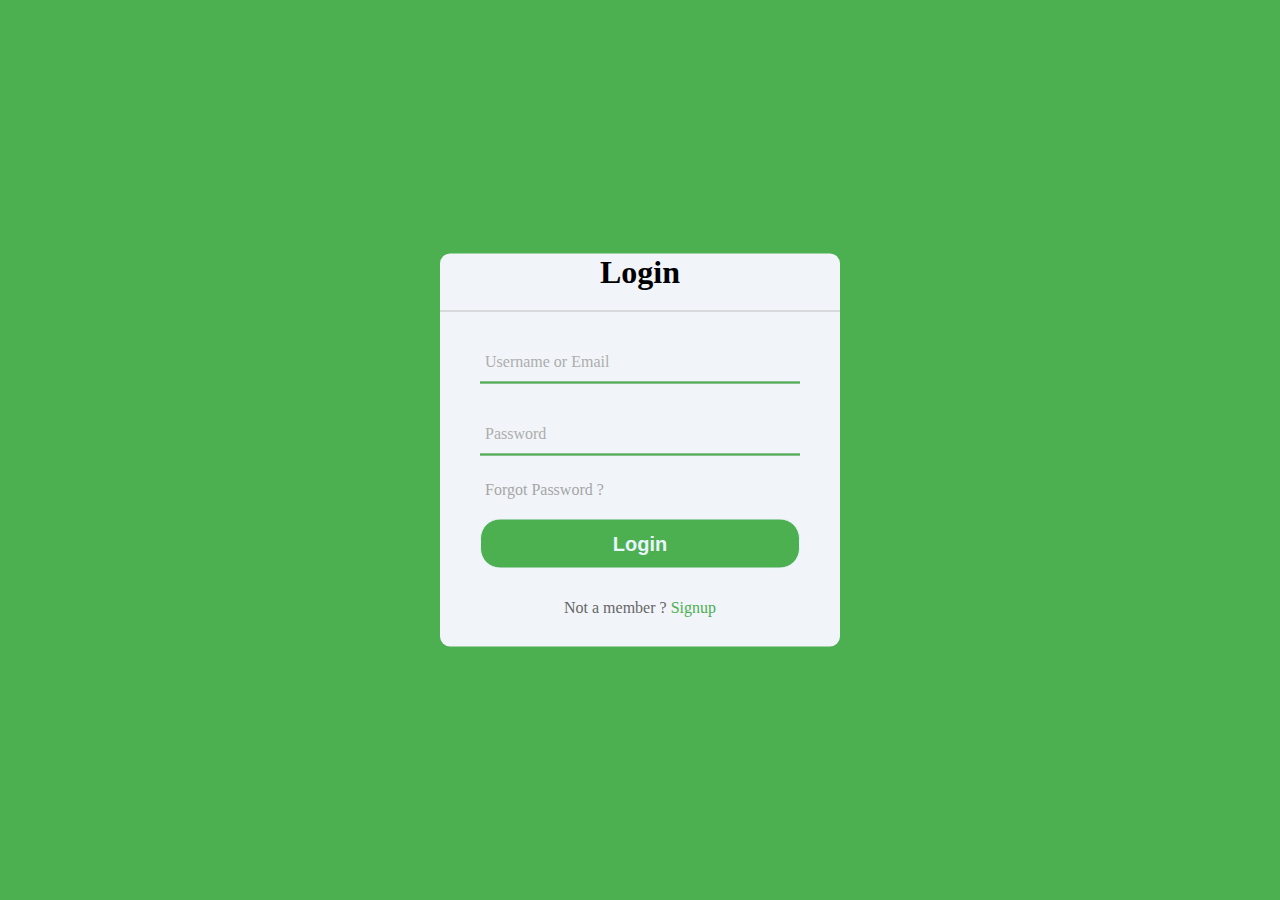
<file: signin.html>
<!DOCTYPE html>
<html lang="en">
<head>
    <meta charset="UTF-8">
    <meta name="viewport" content="width=device-width, initial-scale=1.0">
    <link rel="stylesheet" href="css/signin.css">
    <title>signin page</title>
</head>
<body>
    <div class="sign-up-form">
        <h1>Login</h1>
        <form method="post">
            <div class="text-field">
                <input type="email required">
                <span></span>
                <label> Username or Email</label>
            </div>
            <div class="text-field">
                <input type="required">
                <span></span>
                <label> Password</label>
            </div>
            <div class="pass">Forgot Password ? </div>
            <input type="submit" value="Login">
            <div class="signup-link">
                Not a member ?  <a href="./signup.html">Signup</a>
            </div>
        
        </form>
    </div>
    
</body>
</html>
</file>
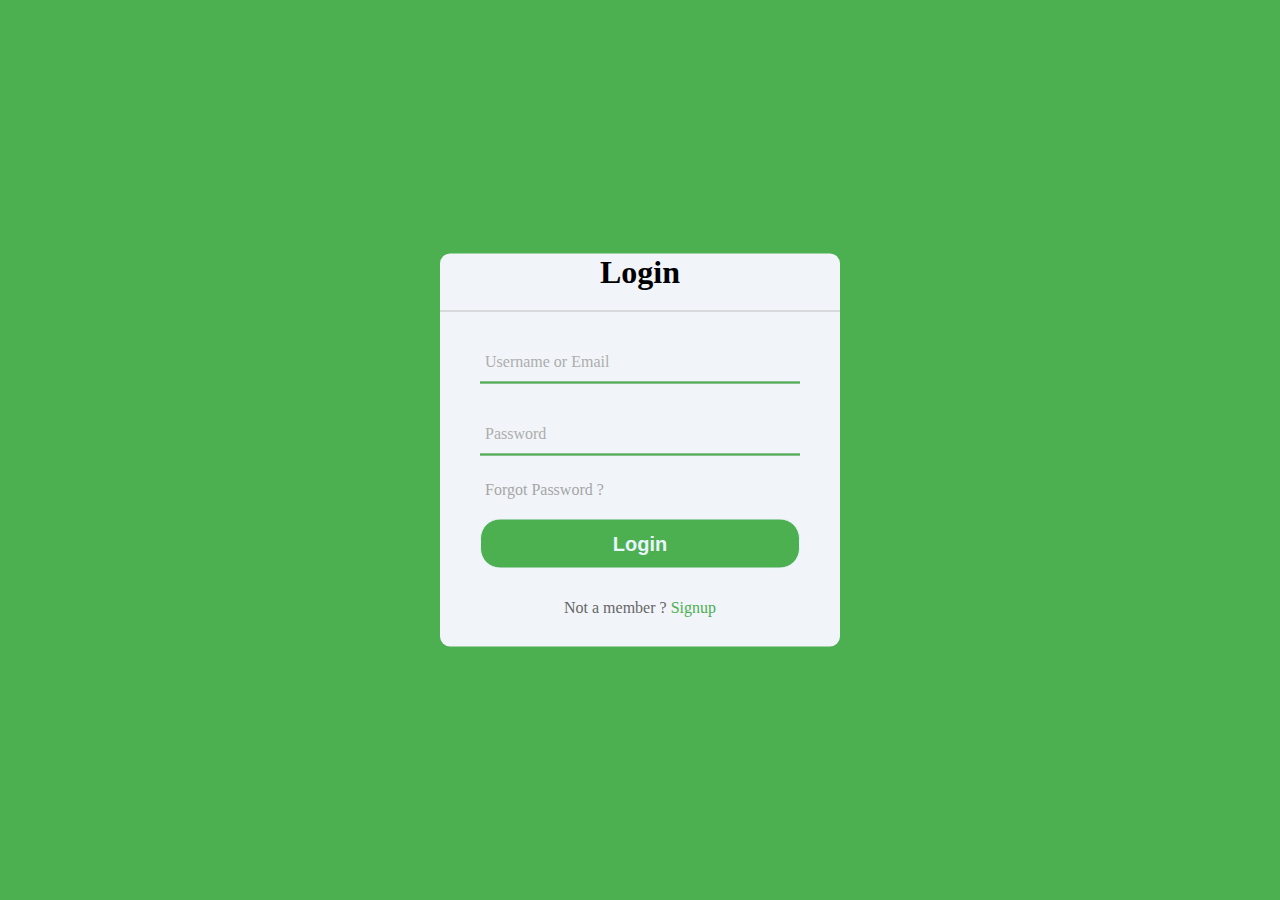
<file: signup.html>
<!DOCTYPE html>
<html lang="en">
<head>
    <meta charset="UTF-8">
    <meta name="viewport" content="width=device-width, initial-scale=1.0">
    <link rel="stylesheet" href="css/signup.css">
    <title>signup page</title>
</head>
<body>
    <div class="sign-up-form">
        <h1>Login</h1>
        <form method="post">
            <div class="text-field">
                <input type="email">
                <span></span>
                <label> Username or Email</label>
            </div>
            <div class="text-field">
                <input type="required">
                <span></span>
                <label> Password</label>
            </div>
            <div class="pass">Forgot Password ? </div>
            <input type="submit" value="Login">
            <div class="signup-link">
                Not a member ?  <a href="#">Signup</a>
            </div>
        
        </form>
    </div>
    
</body>
</html>
</file>
<file: css/themify-icons/themify-icons.css>
@font-face {
	font-family: 'themify';
	src:url('fonts/themify.eot?-fvbane');
	src:url('fonts/themify.eot?#iefix-fvbane') format('embedded-opentype'),
		url('fonts/themify.woff?-fvbane') format('woff'),
		url('fonts/themify.ttf?-fvbane') format('truetype'),
		url('fonts/themify.svg?-fvbane#themify') format('svg');
	font-weight: normal;
	font-style: normal;
}

[class^="ti-"], [class*=" ti-"] {
	font-family: 'themify';
	speak: none;
	font-style: normal;
	font-weight: normal;
	font-variant: normal;
	text-transform: none;
	line-height: 1;

	/* Better Font Rendering =========== */
	-webkit-font-smoothing: antialiased;
	-moz-osx-font-smoothing: grayscale;
}

.ti-wand:before {
	content: "\e600";
}
.ti-volume:before {
	content: "\e601";
}
.ti-user:before {
	content: "\e602";
}
.ti-unlock:before {
	content: "\e603";
}
.ti-unlink:before {
	content: "\e604";
}
.ti-trash:before {
	content: "\e605";
}
.ti-thought:before {
	content: "\e606";
}
.ti-target:before {
	content: "\e607";
}
.ti-tag:before {
	content: "\e608";
}
.ti-tablet:before {
	content: "\e609";
}
.ti-star:before {
	content: "\e60a";
}
.ti-spray:before {
	content: "\e60b";
}
.ti-signal:before {
	content: "\e60c";
}
.ti-shopping-cart:before {
	content: "\e60d";
}
.ti-shopping-cart-full:before {
	content: "\e60e";
}
.ti-settings:before {
	content: "\e60f";
}
.ti-search:before {
	content: "\e610";
}
.ti-zoom-in:before {
	content: "\e611";
}
.ti-zoom-out:before {
	content: "\e612";
}
.ti-cut:before {
	content: "\e613";
}
.ti-ruler:before {
	content: "\e614";
}
.ti-ruler-pencil:before {
	content: "\e615";
}
.ti-ruler-alt:before {
	content: "\e616";
}
.ti-bookmark:before {
	content: "\e617";
}
.ti-bookmark-alt:before {
	content: "\e618";
}
.ti-reload:before {
	content: "\e619";
}
.ti-plus:before {
	content: "\e61a";
}
.ti-pin:before {
	content: "\e61b";
}
.ti-pencil:before {
	content: "\e61c";
}
.ti-pencil-alt:before {
	content: "\e61d";
}
.ti-paint-roller:before {
	content: "\e61e";
}
.ti-paint-bucket:before {
	content: "\e61f";
}
.ti-na:before {
	content: "\e620";
}
.ti-mobile:before {
	content: "\e621";
}
.ti-minus:before {
	content: "\e622";
}
.ti-medall:before {
	content: "\e623";
}
.ti-medall-alt:before {
	content: "\e624";
}
.ti-marker:before {
	content: "\e625";
}
.ti-marker-alt:before {
	content: "\e626";
}
.ti-arrow-up:before {
	content: "\e627";
}
.ti-arrow-right:before {
	content: "\e628";
}
.ti-arrow-left:before {
	content: "\e629";
}
.ti-arrow-down:before {
	content: "\e62a";
}
.ti-lock:before {
	content: "\e62b";
}
.ti-location-arrow:before {
	content: "\e62c";
}
.ti-link:before {
	content: "\e62d";
}
.ti-layout:before {
	content: "\e62e";
}
.ti-layers:before {
	content: "\e62f";
}
.ti-layers-alt:before {
	content: "\e630";
}
.ti-key:before {
	content: "\e631";
}
.ti-import:before {
	content: "\e632";
}
.ti-image:before {
	content: "\e633";
}
.ti-heart:before {
	content: "\e634";
}
.ti-heart-broken:before {
	content: "\e635";
}
.ti-hand-stop:before {
	content: "\e636";
}
.ti-hand-open:before {
	content: "\e637";
}
.ti-hand-drag:before {
	content: "\e638";
}
.ti-folder:before {
	content: "\e639";
}
.ti-flag:before {
	content: "\e63a";
}
.ti-flag-alt:before {
	content: "\e63b";
}
.ti-flag-alt-2:before {
	content: "\e63c";
}
.ti-eye:before {
	content: "\e63d";
}
.ti-export:before {
	content: "\e63e";
}
.ti-exchange-vertical:before {
	content: "\e63f";
}
.ti-desktop:before {
	content: "\e640";
}
.ti-cup:before {
	content: "\e641";
}
.ti-crown:before {
	content: "\e642";
}
.ti-comments:before {
	content: "\e643";
}
.ti-comment:before {
	content: "\e644";
}
.ti-comment-alt:before {
	content: "\e645";
}
.ti-close:before {
	content: "\e646";
}
.ti-clip:before {
	content: "\e647";
}
.ti-angle-up:before {
	content: "\e648";
}
.ti-angle-right:before {
	content: "\e649";
}
.ti-angle-left:before {
	content: "\e64a";
}
.ti-angle-down:before {
	content: "\e64b";
}
.ti-check:before {
	content: "\e64c";
}
.ti-check-box:before {
	content: "\e64d";
}
.ti-camera:before {
	content: "\e64e";
}
.ti-announcement:before {
	content: "\e64f";
}
.ti-brush:before {
	content: "\e650";
}
.ti-briefcase:before {
	content: "\e651";
}
.ti-bolt:before {
	content: "\e652";
}
.ti-bolt-alt:before {
	content: "\e653";
}
.ti-blackboard:before {
	content: "\e654";
}
.ti-bag:before {
	content: "\e655";
}
.ti-move:before {
	content: "\e656";
}
.ti-arrows-vertical:before {
	content: "\e657";
}
.ti-arrows-horizontal:before {
	content: "\e658";
}
.ti-fullscreen:before {
	content: "\e659";
}
.ti-arrow-top-right:before {
	content: "\e65a";
}
.ti-arrow-top-left:before {
	content: "\e65b";
}
.ti-arrow-circle-up:before {
	content: "\e65c";
}
.ti-arrow-circle-right:before {
	content: "\e65d";
}
.ti-arrow-circle-left:before {
	content: "\e65e";
}
.ti-arrow-circle-down:before {
	content: "\e65f";
}
.ti-angle-double-up:before {
	content: "\e660";
}
.ti-angle-double-right:before {
	content: "\e661";
}
.ti-angle-double-left:before {
	content: "\e662";
}
.ti-angle-double-down:before {
	content: "\e663";
}
.ti-zip:before {
	content: "\e664";
}
.ti-world:before {
	content: "\e665";
}
.ti-wheelchair:before {
	content: "\e666";
}
.ti-view-list:before {
	content: "\e667";
}
.ti-view-list-alt:before {
	content: "\e668";
}
.ti-view-grid:before {
	content: "\e669";
}
.ti-uppercase:before {
	content: "\e66a";
}
.ti-upload:before {
	content: "\e66b";
}
.ti-underline:before {
	content: "\e66c";
}
.ti-truck:before {
	content: "\e66d";
}
.ti-timer:before {
	content: "\e66e";
}
.ti-ticket:before {
	content: "\e66f";
}
.ti-thumb-up:before {
	content: "\e670";
}
.ti-thumb-down:before {
	content: "\e671";
}
.ti-text:before {
	content: "\e672";
}
.ti-stats-up:before {
	content: "\e673";
}
.ti-stats-down:before {
	content: "\e674";
}
.ti-split-v:before {
	content: "\e675";
}
.ti-split-h:before {
	content: "\e676";
}
.ti-smallcap:before {
	content: "\e677";
}
.ti-shine:before {
	content: "\e678";
}
.ti-shift-right:before {
	content: "\e679";
}
.ti-shift-left:before {
	content: "\e67a";
}
.ti-shield:before {
	content: "\e67b";
}
.ti-notepad:before {
	content: "\e67c";
}
.ti-server:before {
	content: "\e67d";
}
.ti-quote-right:before {
	content: "\e67e";
}
.ti-quote-left:before {
	content: "\e67f";
}
.ti-pulse:before {
	content: "\e680";
}
.ti-printer:before {
	content: "\e681";
}
.ti-power-off:before {
	content: "\e682";
}
.ti-plug:before {
	content: "\e683";
}
.ti-pie-chart:before {
	content: "\e684";
}
.ti-paragraph:before {
	content: "\e685";
}
.ti-panel:before {
	content: "\e686";
}
.ti-package:before {
	content: "\e687";
}
.ti-music:before {
	content: "\e688";
}
.ti-music-alt:before {
	content: "\e689";
}
.ti-mouse:before {
	content: "\e68a";
}
.ti-mouse-alt:before {
	content: "\e68b";
}
.ti-money:before {
	content: "\e68c";
}
.ti-microphone:before {
	content: "\e68d";
}
.ti-menu:before {
	content: "\e68e";
}
.ti-menu-alt:before {
	content: "\e68f";
}
.ti-map:before {
	content: "\e690";
}
.ti-map-alt:before {
	content: "\e691";
}
.ti-loop:before {
	content: "\e692";
}
.ti-location-pin:before {
	content: "\e693";
}
.ti-list:before {
	content: "\e694";
}
.ti-light-bulb:before {
	content: "\e695";
}
.ti-Italic:before {
	content: "\e696";
}
.ti-info:before {
	content: "\e697";
}
.ti-infinite:before {
	content: "\e698";
}
.ti-id-badge:before {
	content: "\e699";
}
.ti-hummer:before {
	content: "\e69a";
}
.ti-home:before {
	content: "\e69b";
}
.ti-help:before {
	content: "\e69c";
}
.ti-headphone:before {
	content: "\e69d";
}
.ti-harddrives:before {
	content: "\e69e";
}
.ti-harddrive:before {
	content: "\e69f";
}
.ti-gift:before {
	content: "\e6a0";
}
.ti-game:before {
	content: "\e6a1";
}
.ti-filter:before {
	content: "\e6a2";
}
.ti-files:before {
	content: "\e6a3";
}
.ti-file:before {
	content: "\e6a4";
}
.ti-eraser:before {
	content: "\e6a5";
}
.ti-envelope:before {
	content: "\e6a6";
}
.ti-download:before {
	content: "\e6a7";
}
.ti-direction:before {
	content: "\e6a8";
}
.ti-direction-alt:before {
	content: "\e6a9";
}
.ti-dashboard:before {
	content: "\e6aa";
}
.ti-control-stop:before {
	content: "\e6ab";
}
.ti-control-shuffle:before {
	content: "\e6ac";
}
.ti-control-play:before {
	content: "\e6ad";
}
.ti-control-pause:before {
	content: "\e6ae";
}
.ti-control-forward:before {
	content: "\e6af";
}
.ti-control-backward:before {
	content: "\e6b0";
}
.ti-cloud:before {
	content: "\e6b1";
}
.ti-cloud-up:before {
	content: "\e6b2";
}
.ti-cloud-down:before {
	content: "\e6b3";
}
.ti-clipboard:before {
	content: "\e6b4";
}
.ti-car:before {
	content: "\e6b5";
}
.ti-calendar:before {
	content: "\e6b6";
}
.ti-book:before {
	content: "\e6b7";
}
.ti-bell:before {
	content: "\e6b8";
}
.ti-basketball:before {
	content: "\e6b9";
}
.ti-bar-chart:before {
	content: "\e6ba";
}
.ti-bar-chart-alt:before {
	content: "\e6bb";
}
.ti-back-right:before {
	content: "\e6bc";
}
.ti-back-left:before {
	content: "\e6bd";
}
.ti-arrows-corner:before {
	content: "\e6be";
}
.ti-archive:before {
	content: "\e6bf";
}
.ti-anchor:before {
	content: "\e6c0";
}
.ti-align-right:before {
	content: "\e6c1";
}
.ti-align-left:before {
	content: "\e6c2";
}
.ti-align-justify:before {
	content: "\e6c3";
}
.ti-align-center:before {
	content: "\e6c4";
}
.ti-alert:before {
	content: "\e6c5";
}
.ti-alarm-clock:before {
	content: "\e6c6";
}
.ti-agenda:before {
	content: "\e6c7";
}
.ti-write:before {
	content: "\e6c8";
}
.ti-window:before {
	content: "\e6c9";
}
.ti-widgetized:before {
	content: "\e6ca";
}
.ti-widget:before {
	content: "\e6cb";
}
.ti-widget-alt:before {
	content: "\e6cc";
}
.ti-wallet:before {
	content: "\e6cd";
}
.ti-video-clapper:before {
	content: "\e6ce";
}
.ti-video-camera:before {
	content: "\e6cf";
}
.ti-vector:before {
	content: "\e6d0";
}
.ti-themify-logo:before {
	content: "\e6d1";
}
.ti-themify-favicon:before {
	content: "\e6d2";
}
.ti-themify-favicon-alt:before {
	content: "\e6d3";
}
.ti-support:before {
	content: "\e6d4";
}
.ti-stamp:before {
	content: "\e6d5";
}
.ti-split-v-alt:before {
	content: "\e6d6";
}
.ti-slice:before {
	content: "\e6d7";
}
.ti-shortcode:before {
	content: "\e6d8";
}
.ti-shift-right-alt:before {
	content: "\e6d9";
}
.ti-shift-left-alt:before {
	content: "\e6da";
}
.ti-ruler-alt-2:before {
	content: "\e6db";
}
.ti-receipt:before {
	content: "\e6dc";
}
.ti-pin2:before {
	content: "\e6dd";
}
.ti-pin-alt:before {
	content: "\e6de";
}
.ti-pencil-alt2:before {
	content: "\e6df";
}
.ti-palette:before {
	content: "\e6e0";
}
.ti-more:before {
	content: "\e6e1";
}
.ti-more-alt:before {
	content: "\e6e2";
}
.ti-microphone-alt:before {
	content: "\e6e3";
}
.ti-magnet:before {
	content: "\e6e4";
}
.ti-line-double:before {
	content: "\e6e5";
}
.ti-line-dotted:before {
	content: "\e6e6";
}
.ti-line-dashed:before {
	content: "\e6e7";
}
.ti-layout-width-full:before {
	content: "\e6e8";
}
.ti-layout-width-default:before {
	content: "\e6e9";
}
.ti-layout-width-default-alt:before {
	content: "\e6ea";
}
.ti-layout-tab:before {
	content: "\e6eb";
}
.ti-layout-tab-window:before {
	content: "\e6ec";
}
.ti-layout-tab-v:before {
	content: "\e6ed";
}
.ti-layout-tab-min:before {
	content: "\e6ee";
}
.ti-layout-slider:before {
	content: "\e6ef";
}
.ti-layout-slider-alt:before {
	content: "\e6f0";
}
.ti-layout-sidebar-right:before {
	content: "\e6f1";
}
.ti-layout-sidebar-none:before {
	content: "\e6f2";
}
.ti-layout-sidebar-left:before {
	content: "\e6f3";
}
.ti-layout-placeholder:before {
	content: "\e6f4";
}
.ti-layout-menu:before {
	content: "\e6f5";
}
.ti-layout-menu-v:before {
	content: "\e6f6";
}
.ti-layout-menu-separated:before {
	content: "\e6f7";
}
.ti-layout-menu-full:before {
	content: "\e6f8";
}
.ti-layout-media-right-alt:before {
	content: "\e6f9";
}
.ti-layout-media-right:before {
	content: "\e6fa";
}
.ti-layout-media-overlay:before {
	content: "\e6fb";
}
.ti-layout-media-overlay-alt:before {
	content: "\e6fc";
}
.ti-layout-media-overlay-alt-2:before {
	content: "\e6fd";
}
.ti-layout-media-left-alt:before {
	content: "\e6fe";
}
.ti-layout-media-left:before {
	content: "\e6ff";
}
.ti-layout-media-center-alt:before {
	content: "\e700";
}
.ti-layout-media-center:before {
	content: "\e701";
}
.ti-layout-list-thumb:before {
	content: "\e702";
}
.ti-layout-list-thumb-alt:before {
	content: "\e703";
}
.ti-layout-list-post:before {
	content: "\e704";
}
.ti-layout-list-large-image:before {
	content: "\e705";
}
.ti-layout-line-solid:before {
	content: "\e706";
}
.ti-layout-grid4:before {
	content: "\e707";
}
.ti-layout-grid3:before {
	content: "\e708";
}
.ti-layout-grid2:before {
	content: "\e709";
}
.ti-layout-grid2-thumb:before {
	content: "\e70a";
}
.ti-layout-cta-right:before {
	content: "\e70b";
}
.ti-layout-cta-left:before {
	content: "\e70c";
}
.ti-layout-cta-center:before {
	content: "\e70d";
}
.ti-layout-cta-btn-right:before {
	content: "\e70e";
}
.ti-layout-cta-btn-left:before {
	content: "\e70f";
}
.ti-layout-column4:before {
	content: "\e710";
}
.ti-layout-column3:before {
	content: "\e711";
}
.ti-layout-column2:before {
	content: "\e712";
}
.ti-layout-accordion-separated:before {
	content: "\e713";
}
.ti-layout-accordion-merged:before {
	content: "\e714";
}
.ti-layout-accordion-list:before {
	content: "\e715";
}
.ti-ink-pen:before {
	content: "\e716";
}
.ti-info-alt:before {
	content: "\e717";
}
.ti-help-alt:before {
	content: "\e718";
}
.ti-headphone-alt:before {
	content: "\e719";
}
.ti-hand-point-up:before {
	content: "\e71a";
}
.ti-hand-point-right:before {
	content: "\e71b";
}
.ti-hand-point-left:before {
	content: "\e71c";
}
.ti-hand-point-down:before {
	content: "\e71d";
}
.ti-gallery:before {
	content: "\e71e";
}
.ti-face-smile:before {
	content: "\e71f";
}
.ti-face-sad:before {
	content: "\e720";
}
.ti-credit-card:before {
	content: "\e721";
}
.ti-control-skip-forward:before {
	content: "\e722";
}
.ti-control-skip-backward:before {
	content: "\e723";
}
.ti-control-record:before {
	content: "\e724";
}
.ti-control-eject:before {
	content: "\e725";
}
.ti-comments-smiley:before {
	content: "\e726";
}
.ti-brush-alt:before {
	content: "\e727";
}
.ti-youtube:before {
	content: "\e728";
}
.ti-vimeo:before {
	content: "\e729";
}
.ti-twitter:before {
	content: "\e72a";
}
.ti-time:before {
	content: "\e72b";
}
.ti-tumblr:before {
	content: "\e72c";
}
.ti-skype:before {
	content: "\e72d";
}
.ti-share:before {
	content: "\e72e";
}
.ti-share-alt:before {
	content: "\e72f";
}
.ti-rocket:before {
	content: "\e730";
}
.ti-pinterest:before {
	content: "\e731";
}
.ti-new-window:before {
	content: "\e732";
}
.ti-microsoft:before {
	content: "\e733";
}
.ti-list-ol:before {
	content: "\e734";
}
.ti-linkedin:before {
	content: "\e735";
}
.ti-layout-sidebar-2:before {
	content: "\e736";
}
.ti-layout-grid4-alt:before {
	content: "\e737";
}
.ti-layout-grid3-alt:before {
	content: "\e738";
}
.ti-layout-grid2-alt:before {
	content: "\e739";
}
.ti-layout-column4-alt:before {
	content: "\e73a";
}
.ti-layout-column3-alt:before {
	content: "\e73b";
}
.ti-layout-column2-alt:before {
	content: "\e73c";
}
.ti-instagram:before {
	content: "\e73d";
}
.ti-google:before {
	content: "\e73e";
}
.ti-github:before {
	content: "\e73f";
}
.ti-flickr:before {
	content: "\e740";
}
.ti-facebook:before {
	content: "\e741";
}
.ti-dropbox:before {
	content: "\e742";
}
.ti-dribbble:before {
	content: "\e743";
}
.ti-apple:before {
	content: "\e744";
}
.ti-android:before {
	content: "\e745";
}
.ti-save:before {
	content: "\e746";
}
.ti-save-alt:before {
	content: "\e747";
}
.ti-yahoo:before {
	content: "\e748";
}
.ti-wordpress:before {
	content: "\e749";
}
.ti-vimeo-alt:before {
	content: "\e74a";
}
.ti-twitter-alt:before {
	content: "\e74b";
}
.ti-tumblr-alt:before {
	content: "\e74c";
}
.ti-trello:before {
	content: "\e74d";
}
.ti-stack-overflow:before {
	content: "\e74e";
}
.ti-soundcloud:before {
	content: "\e74f";
}
.ti-sharethis:before {
	content: "\e750";
}
.ti-sharethis-alt:before {
	content: "\e751";
}
.ti-reddit:before {
	content: "\e752";
}
.ti-pinterest-alt:before {
	content: "\e753";
}
.ti-microsoft-alt:before {
	content: "\e754";
}
.ti-linux:before {
	content: "\e755";
}
.ti-jsfiddle:before {
	content: "\e756";
}
.ti-joomla:before {
	content: "\e757";
}
.ti-html5:before {
	content: "\e758";
}
.ti-flickr-alt:before {
	content: "\e759";
}
.ti-email:before {
	content: "\e75a";
}
.ti-drupal:before {
	content: "\e75b";
}
.ti-dropbox-alt:before {
	content: "\e75c";
}
.ti-css3:before {
	content: "\e75d";
}
.ti-rss:before {
	content: "\e75e";
}
.ti-rss-alt:before {
	content: "\e75f";
}
</file>
<file: css/style.css>
:root{
    --main-color:#55c57a;
    --main-color-dark:#28b485;
    --text-grey:#8390A2;
}


*{
    margin: 0;
    padding: 0;
    box-sizing: border-box;
    text-decoration: none;
    font-family:Arial, Helvetica, sans-serif;
    list-style: none;
}
#sidebar-toggle {
    display: none;
}

.sidebar{
    height: 100%;
    width: 240px;
    position: fixed;
    left: 0;
    top: 0;
    z-index: 100;
    background:var(--main-color);
    color: #fff;
    overflow-y: auto;
    transition:500ms;
}
.sidebar-header{
    display:flex;
    justify-content: space-between;
    align-items: center;
    height: 60px;
    padding: 0rem 1rem; 
}
.sidebar-menu{
    padding:1rem;
}
.sidebar li {
    margin-bottom: 1.2rem;
}
.sidebar a{
    color: #fff;
    font-size: 0.8rem;
}
.sidebar a span:last-child{
    padding-left:.5rem;
}

#sidebar-toggle:checked ~.sidebar{
    width:60px;
}

#sidebar-toggle:checked ~.sidebar .sidebar-header h3 ,
#sidebar-toggle:checked ~.sidebar li  span:last-child {
    display:none;
}

#sidebar-toggle:checked ~.sidebar .sidebar-header,
#sidebar-toggle:checked ~.sidebar li  {
    display:flex;
    justify-content:center;
}
#sidebar-toggle:checked ~.main-content{
    margin-left:180px;
}
#sidebar-toggle:checked ~.main-content header{
    left:60px;
}

.social-icons{
    display:flex;
    align-items:center;
}
.social-icons span,
.social-icons div{
    margin-left:1.2rem;
}
.social-icons div {
    height: 40px; 
    width: 40px;
    background-size: cover;
    background-repeat: no-repeat;
}
.main-content{
    /* position: relative; */
    /* margin-left: 240px; */
    
}
.header{
    position: fixed;
    top: 0;
    z-index: 100;
    width: 100%;
    background: #fff;
    height: 60px;
    padding:0rem 1rem;
    display:flex;
    align-items:center;
    justify-content: space-between;
    border-bottom: 1px solid #ccc;
    font-weight: 700px;

    
}
.search-wrapper {
    display: flex;
    align-items:center;
}
.search-wrapper input {
    border: 0;
    outline:0;
    padding: 1rem;
    height: 38px;
    font-size: 20px;
}
.main{
    margin-top: 60px;
    min-height: 90vh;
    padding:1rem;
    background:#f1f5f9;
}
.button{
text-align:right;



}
.buttons{
    color: #28b485;
    background-color: #4CAF50;
  border: none;
  color: white;
  padding: 15px 32px;
  text-decoration: none;
  display: inline-block;
  font-size: 12px;
  margin: 4px 2px;
  cursor: pointer;
}
.recent{
    margin-top:3rem;
}
.activity-card{ 
    border-radius: 7px;
}
.activity-card table{
    border-collapse: collapse;
    width: 100%;
}
.activity-card thead{
    background: #efefef;
    text-align:left;
}
th, td{
    font-size:.9rem;
    padding:1rem 1rem;
    color: var(--color-grey);
}
 td{
     height: 2rem;
     font-size: .85rem;
     padding:0rem 0rem;
 }
 th[colspan="3"] {
    text-align: center;
}
tr:last-child{
    border-bottom: 1px solid #28b485;
}

.badge{
    padding:.2rem 1rem;
    border-radius: 20px;
    font-weight: 700;
}
.badge.box{
    border-radius: 0px;
}
.badge.success{
    background: #DEF7EC;
    color:var(--main-color);
}
.badge.warning{
    background: rgba(255, 0, 0, 0.4);
    color: #F0F6B2;
}
@media only screen and (max-width:1200px) {
    .sidebar{
        width:60px;
    }
    
    .sidebar .sidebar-header h3 ,
    .sidebar li  span:last-child {
        display:none;
    }
    
    .sidebar .sidebar-header,
    .sidebar li  {
        display:flex;
        justify-content:center;
    }
    .main-content{
        /* margin-left:180px; */
    }
    .main-content header{
        left:60px;
    }
}
.input{
    width: 100%;
    height: 100%;
    padding: .7rem .7rem .7rem 0rem;
    text-align: center;
}
.add-icon{
    position: relative;
    color: white;
    align-items: center;
}

.add-icon>img{
    position: absolute;
    left: 50%;
}
</file>
<file: css/themify-icons/demo-files/demo.css>
body {
	font: normal 1em/1.5em Arial, Helvetica, sans-serif;
	max-width: 90%;
	margin: 30px auto 0;
}
h1, h3 {
	font-weight: normal;
}
h3 {
	font-size: 1.4;
	text-transform: uppercase;
	letter-spacing: 1px;
}

.icon-section {
	margin: 0 0 3em;
	clear: both;
	overflow: hidden;
}
.icon-container {
	width: 240px; 
	padding: .7em 0;
	float: left; 
	position: relative;
	text-align: left;
}
.icon-container [class^="ti-"], 
.icon-container [class*=" ti-"] {
	color: #000;
	position: absolute;
	margin-top: 3px;
	transition: .3s;
}
.icon-container:hover [class^="ti-"],
.icon-container:hover [class*=" ti-"] {
	font-size: 2.2em;
	margin-top: -5px;
}
.icon-container:hover .icon-name {
	color: #000;
}
.icon-name {
	color: #aaa;
	margin-left: 35px;
	font-size: .8em;
	transition: .3s;
}
.icon-container:hover .icon-name {
	margin-left: 45px;
}
</file>
<file: css/themify-icons/ie7/ie7.css>
.ti-wand {
	*zoom: expression(this.runtimeStyle['zoom'] = '1', this.innerHTML = '&#xe600;');
}
.ti-volume {
	*zoom: expression(this.runtimeStyle['zoom'] = '1', this.innerHTML = '&#xe601;');
}
.ti-user {
	*zoom: expression(this.runtimeStyle['zoom'] = '1', this.innerHTML = '&#xe602;');
}
.ti-unlock {
	*zoom: expression(this.runtimeStyle['zoom'] = '1', this.innerHTML = '&#xe603;');
}
.ti-unlink {
	*zoom: expression(this.runtimeStyle['zoom'] = '1', this.innerHTML = '&#xe604;');
}
.ti-trash {
	*zoom: expression(this.runtimeStyle['zoom'] = '1', this.innerHTML = '&#xe605;');
}
.ti-thought {
	*zoom: expression(this.runtimeStyle['zoom'] = '1', this.innerHTML = '&#xe606;');
}
.ti-target {
	*zoom: expression(this.runtimeStyle['zoom'] = '1', this.innerHTML = '&#xe607;');
}
.ti-tag {
	*zoom: expression(this.runtimeStyle['zoom'] = '1', this.innerHTML = '&#xe608;');
}
.ti-tablet {
	*zoom: expression(this.runtimeStyle['zoom'] = '1', this.innerHTML = '&#xe609;');
}
.ti-star {
	*zoom: expression(this.runtimeStyle['zoom'] = '1', this.innerHTML = '&#xe60a;');
}
.ti-spray {
	*zoom: expression(this.runtimeStyle['zoom'] = '1', this.innerHTML = '&#xe60b;');
}
.ti-signal {
	*zoom: expression(this.runtimeStyle['zoom'] = '1', this.innerHTML = '&#xe60c;');
}
.ti-shopping-cart {
	*zoom: expression(this.runtimeStyle['zoom'] = '1', this.innerHTML = '&#xe60d;');
}
.ti-shopping-cart-full {
	*zoom: expression(this.runtimeStyle['zoom'] = '1', this.innerHTML = '&#xe60e;');
}
.ti-settings {
	*zoom: expression(this.runtimeStyle['zoom'] = '1', this.innerHTML = '&#xe60f;');
}
.ti-search {
	*zoom: expression(this.runtimeStyle['zoom'] = '1', this.innerHTML = '&#xe610;');
}
.ti-zoom-in {
	*zoom: expression(this.runtimeStyle['zoom'] = '1', this.innerHTML = '&#xe611;');
}
.ti-zoom-out {
	*zoom: expression(this.runtimeStyle['zoom'] = '1', this.innerHTML = '&#xe612;');
}
.ti-cut {
	*zoom: expression(this.runtimeStyle['zoom'] = '1', this.innerHTML = '&#xe613;');
}
.ti-ruler {
	*zoom: expression(this.runtimeStyle['zoom'] = '1', this.innerHTML = '&#xe614;');
}
.ti-ruler-pencil {
	*zoom: expression(this.runtimeStyle['zoom'] = '1', this.innerHTML = '&#xe615;');
}
.ti-ruler-alt {
	*zoom: expression(this.runtimeStyle['zoom'] = '1', this.innerHTML = '&#xe616;');
}
.ti-bookmark {
	*zoom: expression(this.runtimeStyle['zoom'] = '1', this.innerHTML = '&#xe617;');
}
.ti-bookmark-alt {
	*zoom: expression(this.runtimeStyle['zoom'] = '1', this.innerHTML = '&#xe618;');
}
.ti-reload {
	*zoom: expression(this.runtimeStyle['zoom'] = '1', this.innerHTML = '&#xe619;');
}
.ti-plus {
	*zoom: expression(this.runtimeStyle['zoom'] = '1', this.innerHTML = '&#xe61a;');
}
.ti-pin {
	*zoom: expression(this.runtimeStyle['zoom'] = '1', this.innerHTML = '&#xe61b;');
}
.ti-pencil {
	*zoom: expression(this.runtimeStyle['zoom'] = '1', this.innerHTML = '&#xe61c;');
}
.ti-pencil-alt {
	*zoom: expression(this.runtimeStyle['zoom'] = '1', this.innerHTML = '&#xe61d;');
}
.ti-paint-roller {
	*zoom: expression(this.runtimeStyle['zoom'] = '1', this.innerHTML = '&#xe61e;');
}
.ti-paint-bucket {
	*zoom: expression(this.runtimeStyle['zoom'] = '1', this.innerHTML = '&#xe61f;');
}
.ti-na {
	*zoom: expression(this.runtimeStyle['zoom'] = '1', this.innerHTML = '&#xe620;');
}
.ti-mobile {
	*zoom: expression(this.runtimeStyle['zoom'] = '1', this.innerHTML = '&#xe621;');
}
.ti-minus {
	*zoom: expression(this.runtimeStyle['zoom'] = '1', this.innerHTML = '&#xe622;');
}
.ti-medall {
	*zoom: expression(this.runtimeStyle['zoom'] = '1', this.innerHTML = '&#xe623;');
}
.ti-medall-alt {
	*zoom: expression(this.runtimeStyle['zoom'] = '1', this.innerHTML = '&#xe624;');
}
.ti-marker {
	*zoom: expression(this.runtimeStyle['zoom'] = '1', this.innerHTML = '&#xe625;');
}
.ti-marker-alt {
	*zoom: expression(this.runtimeStyle['zoom'] = '1', this.innerHTML = '&#xe626;');
}
.ti-arrow-up {
	*zoom: expression(this.runtimeStyle['zoom'] = '1', this.innerHTML = '&#xe627;');
}
.ti-arrow-right {
	*zoom: expression(this.runtimeStyle['zoom'] = '1', this.innerHTML = '&#xe628;');
}
.ti-arrow-left {
	*zoom: expression(this.runtimeStyle['zoom'] = '1', this.innerHTML = '&#xe629;');
}
.ti-arrow-down {
	*zoom: expression(this.runtimeStyle['zoom'] = '1', this.innerHTML = '&#xe62a;');
}
.ti-lock {
	*zoom: expression(this.runtimeStyle['zoom'] = '1', this.innerHTML = '&#xe62b;');
}
.ti-location-arrow {
	*zoom: expression(this.runtimeStyle['zoom'] = '1', this.innerHTML = '&#xe62c;');
}
.ti-link {
	*zoom: expression(this.runtimeStyle['zoom'] = '1', this.innerHTML = '&#xe62d;');
}
.ti-layout {
	*zoom: expression(this.runtimeStyle['zoom'] = '1', this.innerHTML = '&#xe62e;');
}
.ti-layers {
	*zoom: expression(this.runtimeStyle['zoom'] = '1', this.innerHTML = '&#xe62f;');
}
.ti-layers-alt {
	*zoom: expression(this.runtimeStyle['zoom'] = '1', this.innerHTML = '&#xe630;');
}
.ti-key {
	*zoom: expression(this.runtimeStyle['zoom'] = '1', this.innerHTML = '&#xe631;');
}
.ti-import {
	*zoom: expression(this.runtimeStyle['zoom'] = '1', this.innerHTML = '&#xe632;');
}
.ti-image {
	*zoom: expression(this.runtimeStyle['zoom'] = '1', this.innerHTML = '&#xe633;');
}
.ti-heart {
	*zoom: expression(this.runtimeStyle['zoom'] = '1', this.innerHTML = '&#xe634;');
}
.ti-heart-broken {
	*zoom: expression(this.runtimeStyle['zoom'] = '1', this.innerHTML = '&#xe635;');
}
.ti-hand-stop {
	*zoom: expression(this.runtimeStyle['zoom'] = '1', this.innerHTML = '&#xe636;');
}
.ti-hand-open {
	*zoom: expression(this.runtimeStyle['zoom'] = '1', this.innerHTML = '&#xe637;');
}
.ti-hand-drag {
	*zoom: expression(this.runtimeStyle['zoom'] = '1', this.innerHTML = '&#xe638;');
}
.ti-folder {
	*zoom: expression(this.runtimeStyle['zoom'] = '1', this.innerHTML = '&#xe639;');
}
.ti-flag {
	*zoom: expression(this.runtimeStyle['zoom'] = '1', this.innerHTML = '&#xe63a;');
}
.ti-flag-alt {
	*zoom: expression(this.runtimeStyle['zoom'] = '1', this.innerHTML = '&#xe63b;');
}
.ti-flag-alt-2 {
	*zoom: expression(this.runtimeStyle['zoom'] = '1', this.innerHTML = '&#xe63c;');
}
.ti-eye {
	*zoom: expression(this.runtimeStyle['zoom'] = '1', this.innerHTML = '&#xe63d;');
}
.ti-export {
	*zoom: expression(this.runtimeStyle['zoom'] = '1', this.innerHTML = '&#xe63e;');
}
.ti-exchange-vertical {
	*zoom: expression(this.runtimeStyle['zoom'] = '1', this.innerHTML = '&#xe63f;');
}
.ti-desktop {
	*zoom: expression(this.runtimeStyle['zoom'] = '1', this.innerHTML = '&#xe640;');
}
.ti-cup {
	*zoom: expression(this.runtimeStyle['zoom'] = '1', this.innerHTML = '&#xe641;');
}
.ti-crown {
	*zoom: expression(this.runtimeStyle['zoom'] = '1', this.innerHTML = '&#xe642;');
}
.ti-comments {
	*zoom: expression(this.runtimeStyle['zoom'] = '1', this.innerHTML = '&#xe643;');
}
.ti-comment {
	*zoom: expression(this.runtimeStyle['zoom'] = '1', this.innerHTML = '&#xe644;');
}
.ti-comment-alt {
	*zoom: expression(this.runtimeStyle['zoom'] = '1', this.innerHTML = '&#xe645;');
}
.ti-close {
	*zoom: expression(this.runtimeStyle['zoom'] = '1', this.innerHTML = '&#xe646;');
}
.ti-clip {
	*zoom: expression(this.runtimeStyle['zoom'] = '1', this.innerHTML = '&#xe647;');
}
.ti-angle-up {
	*zoom: expression(this.runtimeStyle['zoom'] = '1', this.innerHTML = '&#xe648;');
}
.ti-angle-right {
	*zoom: expression(this.runtimeStyle['zoom'] = '1', this.innerHTML = '&#xe649;');
}
.ti-angle-left {
	*zoom: expression(this.runtimeStyle['zoom'] = '1', this.innerHTML = '&#xe64a;');
}
.ti-angle-down {
	*zoom: expression(this.runtimeStyle['zoom'] = '1', this.innerHTML = '&#xe64b;');
}
.ti-check {
	*zoom: expression(this.runtimeStyle['zoom'] = '1', this.innerHTML = '&#xe64c;');
}
.ti-check-box {
	*zoom: expression(this.runtimeStyle['zoom'] = '1', this.innerHTML = '&#xe64d;');
}
.ti-camera {
	*zoom: expression(this.runtimeStyle['zoom'] = '1', this.innerHTML = '&#xe64e;');
}
.ti-announcement {
	*zoom: expression(this.runtimeStyle['zoom'] = '1', this.innerHTML = '&#xe64f;');
}
.ti-brush {
	*zoom: expression(this.runtimeStyle['zoom'] = '1', this.innerHTML = '&#xe650;');
}
.ti-briefcase {
	*zoom: expression(this.runtimeStyle['zoom'] = '1', this.innerHTML = '&#xe651;');
}
.ti-bolt {
	*zoom: expression(this.runtimeStyle['zoom'] = '1', this.innerHTML = '&#xe652;');
}
.ti-bolt-alt {
	*zoom: expression(this.runtimeStyle['zoom'] = '1', this.innerHTML = '&#xe653;');
}
.ti-blackboard {
	*zoom: expression(this.runtimeStyle['zoom'] = '1', this.innerHTML = '&#xe654;');
}
.ti-bag {
	*zoom: expression(this.runtimeStyle['zoom'] = '1', this.innerHTML = '&#xe655;');
}
.ti-move {
	*zoom: expression(this.runtimeStyle['zoom'] = '1', this.innerHTML = '&#xe656;');
}
.ti-arrows-vertical {
	*zoom: expression(this.runtimeStyle['zoom'] = '1', this.innerHTML = '&#xe657;');
}
.ti-arrows-horizontal {
	*zoom: expression(this.runtimeStyle['zoom'] = '1', this.innerHTML = '&#xe658;');
}
.ti-fullscreen {
	*zoom: expression(this.runtimeStyle['zoom'] = '1', this.innerHTML = '&#xe659;');
}
.ti-arrow-top-right {
	*zoom: expression(this.runtimeStyle['zoom'] = '1', this.innerHTML = '&#xe65a;');
}
.ti-arrow-top-left {
	*zoom: expression(this.runtimeStyle['zoom'] = '1', this.innerHTML = '&#xe65b;');
}
.ti-arrow-circle-up {
	*zoom: expression(this.runtimeStyle['zoom'] = '1', this.innerHTML = '&#xe65c;');
}
.ti-arrow-circle-right {
	*zoom: expression(this.runtimeStyle['zoom'] = '1', this.innerHTML = '&#xe65d;');
}
.ti-arrow-circle-left {
	*zoom: expression(this.runtimeStyle['zoom'] = '1', this.innerHTML = '&#xe65e;');
}
.ti-arrow-circle-down {
	*zoom: expression(this.runtimeStyle['zoom'] = '1', this.innerHTML = '&#xe65f;');
}
.ti-angle-double-up {
	*zoom: expression(this.runtimeStyle['zoom'] = '1', this.innerHTML = '&#xe660;');
}
.ti-angle-double-right {
	*zoom: expression(this.runtimeStyle['zoom'] = '1', this.innerHTML = '&#xe661;');
}
.ti-angle-double-left {
	*zoom: expression(this.runtimeStyle['zoom'] = '1', this.innerHTML = '&#xe662;');
}
.ti-angle-double-down {
	*zoom: expression(this.runtimeStyle['zoom'] = '1', this.innerHTML = '&#xe663;');
}
.ti-zip {
	*zoom: expression(this.runtimeStyle['zoom'] = '1', this.innerHTML = '&#xe664;');
}
.ti-world {
	*zoom: expression(this.runtimeStyle['zoom'] = '1', this.innerHTML = '&#xe665;');
}
.ti-wheelchair {
	*zoom: expression(this.runtimeStyle['zoom'] = '1', this.innerHTML = '&#xe666;');
}
.ti-view-list {
	*zoom: expression(this.runtimeStyle['zoom'] = '1', this.innerHTML = '&#xe667;');
}
.ti-view-list-alt {
	*zoom: expression(this.runtimeStyle['zoom'] = '1', this.innerHTML = '&#xe668;');
}
.ti-view-grid {
	*zoom: expression(this.runtimeStyle['zoom'] = '1', this.innerHTML = '&#xe669;');
}
.ti-uppercase {
	*zoom: expression(this.runtimeStyle['zoom'] = '1', this.innerHTML = '&#xe66a;');
}
.ti-upload {
	*zoom: expression(this.runtimeStyle['zoom'] = '1', this.innerHTML = '&#xe66b;');
}
.ti-underline {
	*zoom: expression(this.runtimeStyle['zoom'] = '1', this.innerHTML = '&#xe66c;');
}
.ti-truck {
	*zoom: expression(this.runtimeStyle['zoom'] = '1', this.innerHTML = '&#xe66d;');
}
.ti-timer {
	*zoom: expression(this.runtimeStyle['zoom'] = '1', this.innerHTML = '&#xe66e;');
}
.ti-ticket {
	*zoom: expression(this.runtimeStyle['zoom'] = '1', this.innerHTML = '&#xe66f;');
}
.ti-thumb-up {
	*zoom: expression(this.runtimeStyle['zoom'] = '1', this.innerHTML = '&#xe670;');
}
.ti-thumb-down {
	*zoom: expression(this.runtimeStyle['zoom'] = '1', this.innerHTML = '&#xe671;');
}
.ti-text {
	*zoom: expression(this.runtimeStyle['zoom'] = '1', this.innerHTML = '&#xe672;');
}
.ti-stats-up {
	*zoom: expression(this.runtimeStyle['zoom'] = '1', this.innerHTML = '&#xe673;');
}
.ti-stats-down {
	*zoom: expression(this.runtimeStyle['zoom'] = '1', this.innerHTML = '&#xe674;');
}
.ti-split-v {
	*zoom: expression(this.runtimeStyle['zoom'] = '1', this.innerHTML = '&#xe675;');
}
.ti-split-h {
	*zoom: expression(this.runtimeStyle['zoom'] = '1', this.innerHTML = '&#xe676;');
}
.ti-smallcap {
	*zoom: expression(this.runtimeStyle['zoom'] = '1', this.innerHTML = '&#xe677;');
}
.ti-shine {
	*zoom: expression(this.runtimeStyle['zoom'] = '1', this.innerHTML = '&#xe678;');
}
.ti-shift-right {
	*zoom: expression(this.runtimeStyle['zoom'] = '1', this.innerHTML = '&#xe679;');
}
.ti-shift-left {
	*zoom: expression(this.runtimeStyle['zoom'] = '1', this.innerHTML = '&#xe67a;');
}
.ti-shield {
	*zoom: expression(this.runtimeStyle['zoom'] = '1', this.innerHTML = '&#xe67b;');
}
.ti-notepad {
	*zoom: expression(this.runtimeStyle['zoom'] = '1', this.innerHTML = '&#xe67c;');
}
.ti-server {
	*zoom: expression(this.runtimeStyle['zoom'] = '1', this.innerHTML = '&#xe67d;');
}
.ti-quote-right {
	*zoom: expression(this.runtimeStyle['zoom'] = '1', this.innerHTML = '&#xe67e;');
}
.ti-quote-left {
	*zoom: expression(this.runtimeStyle['zoom'] = '1', this.innerHTML = '&#xe67f;');
}
.ti-pulse {
	*zoom: expression(this.runtimeStyle['zoom'] = '1', this.innerHTML = '&#xe680;');
}
.ti-printer {
	*zoom: expression(this.runtimeStyle['zoom'] = '1', this.innerHTML = '&#xe681;');
}
.ti-power-off {
	*zoom: expression(this.runtimeStyle['zoom'] = '1', this.innerHTML = '&#xe682;');
}
.ti-plug {
	*zoom: expression(this.runtimeStyle['zoom'] = '1', this.innerHTML = '&#xe683;');
}
.ti-pie-chart {
	*zoom: expression(this.runtimeStyle['zoom'] = '1', this.innerHTML = '&#xe684;');
}
.ti-paragraph {
	*zoom: expression(this.runtimeStyle['zoom'] = '1', this.innerHTML = '&#xe685;');
}
.ti-panel {
	*zoom: expression(this.runtimeStyle['zoom'] = '1', this.innerHTML = '&#xe686;');
}
.ti-package {
	*zoom: expression(this.runtimeStyle['zoom'] = '1', this.innerHTML = '&#xe687;');
}
.ti-music {
	*zoom: expression(this.runtimeStyle['zoom'] = '1', this.innerHTML = '&#xe688;');
}
.ti-music-alt {
	*zoom: expression(this.runtimeStyle['zoom'] = '1', this.innerHTML = '&#xe689;');
}
.ti-mouse {
	*zoom: expression(this.runtimeStyle['zoom'] = '1', this.innerHTML = '&#xe68a;');
}
.ti-mouse-alt {
	*zoom: expression(this.runtimeStyle['zoom'] = '1', this.innerHTML = '&#xe68b;');
}
.ti-money {
	*zoom: expression(this.runtimeStyle['zoom'] = '1', this.innerHTML = '&#xe68c;');
}
.ti-microphone {
	*zoom: expression(this.runtimeStyle['zoom'] = '1', this.innerHTML = '&#xe68d;');
}
.ti-menu {
	*zoom: expression(this.runtimeStyle['zoom'] = '1', this.innerHTML = '&#xe68e;');
}
.ti-menu-alt {
	*zoom: expression(this.runtimeStyle['zoom'] = '1', this.innerHTML = '&#xe68f;');
}
.ti-map {
	*zoom: expression(this.runtimeStyle['zoom'] = '1', this.innerHTML = '&#xe690;');
}
.ti-map-alt {
	*zoom: expression(this.runtimeStyle['zoom'] = '1', this.innerHTML = '&#xe691;');
}
.ti-loop {
	*zoom: expression(this.runtimeStyle['zoom'] = '1', this.innerHTML = '&#xe692;');
}
.ti-location-pin {
	*zoom: expression(this.runtimeStyle['zoom'] = '1', this.innerHTML = '&#xe693;');
}
.ti-list {
	*zoom: expression(this.runtimeStyle['zoom'] = '1', this.innerHTML = '&#xe694;');
}
.ti-light-bulb {
	*zoom: expression(this.runtimeStyle['zoom'] = '1', this.innerHTML = '&#xe695;');
}
.ti-Italic {
	*zoom: expression(this.runtimeStyle['zoom'] = '1', this.innerHTML = '&#xe696;');
}
.ti-info {
	*zoom: expression(this.runtimeStyle['zoom'] = '1', this.innerHTML = '&#xe697;');
}
.ti-infinite {
	*zoom: expression(this.runtimeStyle['zoom'] = '1', this.innerHTML = '&#xe698;');
}
.ti-id-badge {
	*zoom: expression(this.runtimeStyle['zoom'] = '1', this.innerHTML = '&#xe699;');
}
.ti-hummer {
	*zoom: expression(this.runtimeStyle['zoom'] = '1', this.innerHTML = '&#xe69a;');
}
.ti-home {
	*zoom: expression(this.runtimeStyle['zoom'] = '1', this.innerHTML = '&#xe69b;');
}
.ti-help {
	*zoom: expression(this.runtimeStyle['zoom'] = '1', this.innerHTML = '&#xe69c;');
}
.ti-headphone {
	*zoom: expression(this.runtimeStyle['zoom'] = '1', this.innerHTML = '&#xe69d;');
}
.ti-harddrives {
	*zoom: expression(this.runtimeStyle['zoom'] = '1', this.innerHTML = '&#xe69e;');
}
.ti-harddrive {
	*zoom: expression(this.runtimeStyle['zoom'] = '1', this.innerHTML = '&#xe69f;');
}
.ti-gift {
	*zoom: expression(this.runtimeStyle['zoom'] = '1', this.innerHTML = '&#xe6a0;');
}
.ti-game {
	*zoom: expression(this.runtimeStyle['zoom'] = '1', this.innerHTML = '&#xe6a1;');
}
.ti-filter {
	*zoom: expression(this.runtimeStyle['zoom'] = '1', this.innerHTML = '&#xe6a2;');
}
.ti-files {
	*zoom: expression(this.runtimeStyle['zoom'] = '1', this.innerHTML = '&#xe6a3;');
}
.ti-file {
	*zoom: expression(this.runtimeStyle['zoom'] = '1', this.innerHTML = '&#xe6a4;');
}
.ti-eraser {
	*zoom: expression(this.runtimeStyle['zoom'] = '1', this.innerHTML = '&#xe6a5;');
}
.ti-envelope {
	*zoom: expression(this.runtimeStyle['zoom'] = '1', this.innerHTML = '&#xe6a6;');
}
.ti-download {
	*zoom: expression(this.runtimeStyle['zoom'] = '1', this.innerHTML = '&#xe6a7;');
}
.ti-direction {
	*zoom: expression(this.runtimeStyle['zoom'] = '1', this.innerHTML = '&#xe6a8;');
}
.ti-direction-alt {
	*zoom: expression(this.runtimeStyle['zoom'] = '1', this.innerHTML = '&#xe6a9;');
}
.ti-dashboard {
	*zoom: expression(this.runtimeStyle['zoom'] = '1', this.innerHTML = '&#xe6aa;');
}
.ti-control-stop {
	*zoom: expression(this.runtimeStyle['zoom'] = '1', this.innerHTML = '&#xe6ab;');
}
.ti-control-shuffle {
	*zoom: expression(this.runtimeStyle['zoom'] = '1', this.innerHTML = '&#xe6ac;');
}
.ti-control-play {
	*zoom: expression(this.runtimeStyle['zoom'] = '1', this.innerHTML = '&#xe6ad;');
}
.ti-control-pause {
	*zoom: expression(this.runtimeStyle['zoom'] = '1', this.innerHTML = '&#xe6ae;');
}
.ti-control-forward {
	*zoom: expression(this.runtimeStyle['zoom'] = '1', this.innerHTML = '&#xe6af;');
}
.ti-control-backward {
	*zoom: expression(this.runtimeStyle['zoom'] = '1', this.innerHTML = '&#xe6b0;');
}
.ti-cloud {
	*zoom: expression(this.runtimeStyle['zoom'] = '1', this.innerHTML = '&#xe6b1;');
}
.ti-cloud-up {
	*zoom: expression(this.runtimeStyle['zoom'] = '1', this.innerHTML = '&#xe6b2;');
}
.ti-cloud-down {
	*zoom: expression(this.runtimeStyle['zoom'] = '1', this.innerHTML = '&#xe6b3;');
}
.ti-clipboard {
	*zoom: expression(this.runtimeStyle['zoom'] = '1', this.innerHTML = '&#xe6b4;');
}
.ti-car {
	*zoom: expression(this.runtimeStyle['zoom'] = '1', this.innerHTML = '&#xe6b5;');
}
.ti-calendar {
	*zoom: expression(this.runtimeStyle['zoom'] = '1', this.innerHTML = '&#xe6b6;');
}
.ti-book {
	*zoom: expression(this.runtimeStyle['zoom'] = '1', this.innerHTML = '&#xe6b7;');
}
.ti-bell {
	*zoom: expression(this.runtimeStyle['zoom'] = '1', this.innerHTML = '&#xe6b8;');
}
.ti-basketball {
	*zoom: expression(this.runtimeStyle['zoom'] = '1', this.innerHTML = '&#xe6b9;');
}
.ti-bar-chart {
	*zoom: expression(this.runtimeStyle['zoom'] = '1', this.innerHTML = '&#xe6ba;');
}
.ti-bar-chart-alt {
	*zoom: expression(this.runtimeStyle['zoom'] = '1', this.innerHTML = '&#xe6bb;');
}
.ti-back-right {
	*zoom: expression(this.runtimeStyle['zoom'] = '1', this.innerHTML = '&#xe6bc;');
}
.ti-back-left {
	*zoom: expression(this.runtimeStyle['zoom'] = '1', this.innerHTML = '&#xe6bd;');
}
.ti-arrows-corner {
	*zoom: expression(this.runtimeStyle['zoom'] = '1', this.innerHTML = '&#xe6be;');
}
.ti-archive {
	*zoom: expression(this.runtimeStyle['zoom'] = '1', this.innerHTML = '&#xe6bf;');
}
.ti-anchor {
	*zoom: expression(this.runtimeStyle['zoom'] = '1', this.innerHTML = '&#xe6c0;');
}
.ti-align-right {
	*zoom: expression(this.runtimeStyle['zoom'] = '1', this.innerHTML = '&#xe6c1;');
}
.ti-align-left {
	*zoom: expression(this.runtimeStyle['zoom'] = '1', this.innerHTML = '&#xe6c2;');
}
.ti-align-justify {
	*zoom: expression(this.runtimeStyle['zoom'] = '1', this.innerHTML = '&#xe6c3;');
}
.ti-align-center {
	*zoom: expression(this.runtimeStyle['zoom'] = '1', this.innerHTML = '&#xe6c4;');
}
.ti-alert {
	*zoom: expression(this.runtimeStyle['zoom'] = '1', this.innerHTML = '&#xe6c5;');
}
.ti-alarm-clock {
	*zoom: expression(this.runtimeStyle['zoom'] = '1', this.innerHTML = '&#xe6c6;');
}
.ti-agenda {
	*zoom: expression(this.runtimeStyle['zoom'] = '1', this.innerHTML = '&#xe6c7;');
}
.ti-write {
	*zoom: expression(this.runtimeStyle['zoom'] = '1', this.innerHTML = '&#xe6c8;');
}
.ti-window {
	*zoom: expression(this.runtimeStyle['zoom'] = '1', this.innerHTML = '&#xe6c9;');
}
.ti-widgetized {
	*zoom: expression(this.runtimeStyle['zoom'] = '1', this.innerHTML = '&#xe6ca;');
}
.ti-widget {
	*zoom: expression(this.runtimeStyle['zoom'] = '1', this.innerHTML = '&#xe6cb;');
}
.ti-widget-alt {
	*zoom: expression(this.runtimeStyle['zoom'] = '1', this.innerHTML = '&#xe6cc;');
}
.ti-wallet {
	*zoom: expression(this.runtimeStyle['zoom'] = '1', this.innerHTML = '&#xe6cd;');
}
.ti-video-clapper {
	*zoom: expression(this.runtimeStyle['zoom'] = '1', this.innerHTML = '&#xe6ce;');
}
.ti-video-camera {
	*zoom: expression(this.runtimeStyle['zoom'] = '1', this.innerHTML = '&#xe6cf;');
}
.ti-vector {
	*zoom: expression(this.runtimeStyle['zoom'] = '1', this.innerHTML = '&#xe6d0;');
}
.ti-themify-logo {
	*zoom: expression(this.runtimeStyle['zoom'] = '1', this.innerHTML = '&#xe6d1;');
}
.ti-themify-favicon {
	*zoom: expression(this.runtimeStyle['zoom'] = '1', this.innerHTML = '&#xe6d2;');
}
.ti-themify-favicon-alt {
	*zoom: expression(this.runtimeStyle['zoom'] = '1', this.innerHTML = '&#xe6d3;');
}
.ti-support {
	*zoom: expression(this.runtimeStyle['zoom'] = '1', this.innerHTML = '&#xe6d4;');
}
.ti-stamp {
	*zoom: expression(this.runtimeStyle['zoom'] = '1', this.innerHTML = '&#xe6d5;');
}
.ti-split-v-alt {
	*zoom: expression(this.runtimeStyle['zoom'] = '1', this.innerHTML = '&#xe6d6;');
}
.ti-slice {
	*zoom: expression(this.runtimeStyle['zoom'] = '1', this.innerHTML = '&#xe6d7;');
}
.ti-shortcode {
	*zoom: expression(this.runtimeStyle['zoom'] = '1', this.innerHTML = '&#xe6d8;');
}
.ti-shift-right-alt {
	*zoom: expression(this.runtimeStyle['zoom'] = '1', this.innerHTML = '&#xe6d9;');
}
.ti-shift-left-alt {
	*zoom: expression(this.runtimeStyle['zoom'] = '1', this.innerHTML = '&#xe6da;');
}
.ti-ruler-alt-2 {
	*zoom: expression(this.runtimeStyle['zoom'] = '1', this.innerHTML = '&#xe6db;');
}
.ti-receipt {
	*zoom: expression(this.runtimeStyle['zoom'] = '1', this.innerHTML = '&#xe6dc;');
}
.ti-pin2 {
	*zoom: expression(this.runtimeStyle['zoom'] = '1', this.innerHTML = '&#xe6dd;');
}
.ti-pin-alt {
	*zoom: expression(this.runtimeStyle['zoom'] = '1', this.innerHTML = '&#xe6de;');
}
.ti-pencil-alt2 {
	*zoom: expression(this.runtimeStyle['zoom'] = '1', this.innerHTML = '&#xe6df;');
}
.ti-palette {
	*zoom: expression(this.runtimeStyle['zoom'] = '1', this.innerHTML = '&#xe6e0;');
}
.ti-more {
	*zoom: expression(this.runtimeStyle['zoom'] = '1', this.innerHTML = '&#xe6e1;');
}
.ti-more-alt {
	*zoom: expression(this.runtimeStyle['zoom'] = '1', this.innerHTML = '&#xe6e2;');
}
.ti-microphone-alt {
	*zoom: expression(this.runtimeStyle['zoom'] = '1', this.innerHTML = '&#xe6e3;');
}
.ti-magnet {
	*zoom: expression(this.runtimeStyle['zoom'] = '1', this.innerHTML = '&#xe6e4;');
}
.ti-line-double {
	*zoom: expression(this.runtimeStyle['zoom'] = '1', this.innerHTML = '&#xe6e5;');
}
.ti-line-dotted {
	*zoom: expression(this.runtimeStyle['zoom'] = '1', this.innerHTML = '&#xe6e6;');
}
.ti-line-dashed {
	*zoom: expression(this.runtimeStyle['zoom'] = '1', this.innerHTML = '&#xe6e7;');
}
.ti-layout-width-full {
	*zoom: expression(this.runtimeStyle['zoom'] = '1', this.innerHTML = '&#xe6e8;');
}
.ti-layout-width-default {
	*zoom: expression(this.runtimeStyle['zoom'] = '1', this.innerHTML = '&#xe6e9;');
}
.ti-layout-width-default-alt {
	*zoom: expression(this.runtimeStyle['zoom'] = '1', this.innerHTML = '&#xe6ea;');
}
.ti-layout-tab {
	*zoom: expression(this.runtimeStyle['zoom'] = '1', this.innerHTML = '&#xe6eb;');
}
.ti-layout-tab-window {
	*zoom: expression(this.runtimeStyle['zoom'] = '1', this.innerHTML = '&#xe6ec;');
}
.ti-layout-tab-v {
	*zoom: expression(this.runtimeStyle['zoom'] = '1', this.innerHTML = '&#xe6ed;');
}
.ti-layout-tab-min {
	*zoom: expression(this.runtimeStyle['zoom'] = '1', this.innerHTML = '&#xe6ee;');
}
.ti-layout-slider {
	*zoom: expression(this.runtimeStyle['zoom'] = '1', this.innerHTML = '&#xe6ef;');
}
.ti-layout-slider-alt {
	*zoom: expression(this.runtimeStyle['zoom'] = '1', this.innerHTML = '&#xe6f0;');
}
.ti-layout-sidebar-right {
	*zoom: expression(this.runtimeStyle['zoom'] = '1', this.innerHTML = '&#xe6f1;');
}
.ti-layout-sidebar-none {
	*zoom: expression(this.runtimeStyle['zoom'] = '1', this.innerHTML = '&#xe6f2;');
}
.ti-layout-sidebar-left {
	*zoom: expression(this.runtimeStyle['zoom'] = '1', this.innerHTML = '&#xe6f3;');
}
.ti-layout-placeholder {
	*zoom: expression(this.runtimeStyle['zoom'] = '1', this.innerHTML = '&#xe6f4;');
}
.ti-layout-menu {
	*zoom: expression(this.runtimeStyle['zoom'] = '1', this.innerHTML = '&#xe6f5;');
}
.ti-layout-menu-v {
	*zoom: expression(this.runtimeStyle['zoom'] = '1', this.innerHTML = '&#xe6f6;');
}
.ti-layout-menu-separated {
	*zoom: expression(this.runtimeStyle['zoom'] = '1', this.innerHTML = '&#xe6f7;');
}
.ti-layout-menu-full {
	*zoom: expression(this.runtimeStyle['zoom'] = '1', this.innerHTML = '&#xe6f8;');
}
.ti-layout-media-right-alt {
	*zoom: expression(this.runtimeStyle['zoom'] = '1', this.innerHTML = '&#xe6f9;');
}
.ti-layout-media-right {
	*zoom: expression(this.runtimeStyle['zoom'] = '1', this.innerHTML = '&#xe6fa;');
}
.ti-layout-media-overlay {
	*zoom: expression(this.runtimeStyle['zoom'] = '1', this.innerHTML = '&#xe6fb;');
}
.ti-layout-media-overlay-alt {
	*zoom: expression(this.runtimeStyle['zoom'] = '1', this.innerHTML = '&#xe6fc;');
}
.ti-layout-media-overlay-alt-2 {
	*zoom: expression(this.runtimeStyle['zoom'] = '1', this.innerHTML = '&#xe6fd;');
}
.ti-layout-media-left-alt {
	*zoom: expression(this.runtimeStyle['zoom'] = '1', this.innerHTML = '&#xe6fe;');
}
.ti-layout-media-left {
	*zoom: expression(this.runtimeStyle['zoom'] = '1', this.innerHTML = '&#xe6ff;');
}
.ti-layout-media-center-alt {
	*zoom: expression(this.runtimeStyle['zoom'] = '1', this.innerHTML = '&#xe700;');
}
.ti-layout-media-center {
	*zoom: expression(this.runtimeStyle['zoom'] = '1', this.innerHTML = '&#xe701;');
}
.ti-layout-list-thumb {
	*zoom: expression(this.runtimeStyle['zoom'] = '1', this.innerHTML = '&#xe702;');
}
.ti-layout-list-thumb-alt {
	*zoom: expression(this.runtimeStyle['zoom'] = '1', this.innerHTML = '&#xe703;');
}
.ti-layout-list-post {
	*zoom: expression(this.runtimeStyle['zoom'] = '1', this.innerHTML = '&#xe704;');
}
.ti-layout-list-large-image {
	*zoom: expression(this.runtimeStyle['zoom'] = '1', this.innerHTML = '&#xe705;');
}
.ti-layout-line-solid {
	*zoom: expression(this.runtimeStyle['zoom'] = '1', this.innerHTML = '&#xe706;');
}
.ti-layout-grid4 {
	*zoom: expression(this.runtimeStyle['zoom'] = '1', this.innerHTML = '&#xe707;');
}
.ti-layout-grid3 {
	*zoom: expression(this.runtimeStyle['zoom'] = '1', this.innerHTML = '&#xe708;');
}
.ti-layout-grid2 {
	*zoom: expression(this.runtimeStyle['zoom'] = '1', this.innerHTML = '&#xe709;');
}
.ti-layout-grid2-thumb {
	*zoom: expression(this.runtimeStyle['zoom'] = '1', this.innerHTML = '&#xe70a;');
}
.ti-layout-cta-right {
	*zoom: expression(this.runtimeStyle['zoom'] = '1', this.innerHTML = '&#xe70b;');
}
.ti-layout-cta-left {
	*zoom: expression(this.runtimeStyle['zoom'] = '1', this.innerHTML = '&#xe70c;');
}
.ti-layout-cta-center {
	*zoom: expression(this.runtimeStyle['zoom'] = '1', this.innerHTML = '&#xe70d;');
}
.ti-layout-cta-btn-right {
	*zoom: expression(this.runtimeStyle['zoom'] = '1', this.innerHTML = '&#xe70e;');
}
.ti-layout-cta-btn-left {
	*zoom: expression(this.runtimeStyle['zoom'] = '1', this.innerHTML = '&#xe70f;');
}
.ti-layout-column4 {
	*zoom: expression(this.runtimeStyle['zoom'] = '1', this.innerHTML = '&#xe710;');
}
.ti-layout-column3 {
	*zoom: expression(this.runtimeStyle['zoom'] = '1', this.innerHTML = '&#xe711;');
}
.ti-layout-column2 {
	*zoom: expression(this.runtimeStyle['zoom'] = '1', this.innerHTML = '&#xe712;');
}
.ti-layout-accordion-separated {
	*zoom: expression(this.runtimeStyle['zoom'] = '1', this.innerHTML = '&#xe713;');
}
.ti-layout-accordion-merged {
	*zoom: expression(this.runtimeStyle['zoom'] = '1', this.innerHTML = '&#xe714;');
}
.ti-layout-accordion-list {
	*zoom: expression(this.runtimeStyle['zoom'] = '1', this.innerHTML = '&#xe715;');
}
.ti-ink-pen {
	*zoom: expression(this.runtimeStyle['zoom'] = '1', this.innerHTML = '&#xe716;');
}
.ti-info-alt {
	*zoom: expression(this.runtimeStyle['zoom'] = '1', this.innerHTML = '&#xe717;');
}
.ti-help-alt {
	*zoom: expression(this.runtimeStyle['zoom'] = '1', this.innerHTML = '&#xe718;');
}
.ti-headphone-alt {
	*zoom: expression(this.runtimeStyle['zoom'] = '1', this.innerHTML = '&#xe719;');
}
.ti-hand-point-up {
	*zoom: expression(this.runtimeStyle['zoom'] = '1', this.innerHTML = '&#xe71a;');
}
.ti-hand-point-right {
	*zoom: expression(this.runtimeStyle['zoom'] = '1', this.innerHTML = '&#xe71b;');
}
.ti-hand-point-left {
	*zoom: expression(this.runtimeStyle['zoom'] = '1', this.innerHTML = '&#xe71c;');
}
.ti-hand-point-down {
	*zoom: expression(this.runtimeStyle['zoom'] = '1', this.innerHTML = '&#xe71d;');
}
.ti-gallery {
	*zoom: expression(this.runtimeStyle['zoom'] = '1', this.innerHTML = '&#xe71e;');
}
.ti-face-smile {
	*zoom: expression(this.runtimeStyle['zoom'] = '1', this.innerHTML = '&#xe71f;');
}
.ti-face-sad {
	*zoom: expression(this.runtimeStyle['zoom'] = '1', this.innerHTML = '&#xe720;');
}
.ti-credit-card {
	*zoom: expression(this.runtimeStyle['zoom'] = '1', this.innerHTML = '&#xe721;');
}
.ti-control-skip-forward {
	*zoom: expression(this.runtimeStyle['zoom'] = '1', this.innerHTML = '&#xe722;');
}
.ti-control-skip-backward {
	*zoom: expression(this.runtimeStyle['zoom'] = '1', this.innerHTML = '&#xe723;');
}
.ti-control-record {
	*zoom: expression(this.runtimeStyle['zoom'] = '1', this.innerHTML = '&#xe724;');
}
.ti-control-eject {
	*zoom: expression(this.runtimeStyle['zoom'] = '1', this.innerHTML = '&#xe725;');
}
.ti-comments-smiley {
	*zoom: expression(this.runtimeStyle['zoom'] = '1', this.innerHTML = '&#xe726;');
}
.ti-brush-alt {
	*zoom: expression(this.runtimeStyle['zoom'] = '1', this.innerHTML = '&#xe727;');
}
.ti-youtube {
	*zoom: expression(this.runtimeStyle['zoom'] = '1', this.innerHTML = '&#xe728;');
}
.ti-vimeo {
	*zoom: expression(this.runtimeStyle['zoom'] = '1', this.innerHTML = '&#xe729;');
}
.ti-twitter {
	*zoom: expression(this.runtimeStyle['zoom'] = '1', this.innerHTML = '&#xe72a;');
}
.ti-time {
	*zoom: expression(this.runtimeStyle['zoom'] = '1', this.innerHTML = '&#xe72b;');
}
.ti-tumblr {
	*zoom: expression(this.runtimeStyle['zoom'] = '1', this.innerHTML = '&#xe72c;');
}
.ti-skype {
	*zoom: expression(this.runtimeStyle['zoom'] = '1', this.innerHTML = '&#xe72d;');
}
.ti-share {
	*zoom: expression(this.runtimeStyle['zoom'] = '1', this.innerHTML = '&#xe72e;');
}
.ti-share-alt {
	*zoom: expression(this.runtimeStyle['zoom'] = '1', this.innerHTML = '&#xe72f;');
}
.ti-rocket {
	*zoom: expression(this.runtimeStyle['zoom'] = '1', this.innerHTML = '&#xe730;');
}
.ti-pinterest {
	*zoom: expression(this.runtimeStyle['zoom'] = '1', this.innerHTML = '&#xe731;');
}
.ti-new-window {
	*zoom: expression(this.runtimeStyle['zoom'] = '1', this.innerHTML = '&#xe732;');
}
.ti-microsoft {
	*zoom: expression(this.runtimeStyle['zoom'] = '1', this.innerHTML = '&#xe733;');
}
.ti-list-ol {
	*zoom: expression(this.runtimeStyle['zoom'] = '1', this.innerHTML = '&#xe734;');
}
.ti-linkedin {
	*zoom: expression(this.runtimeStyle['zoom'] = '1', this.innerHTML = '&#xe735;');
}
.ti-layout-sidebar-2 {
	*zoom: expression(this.runtimeStyle['zoom'] = '1', this.innerHTML = '&#xe736;');
}
.ti-layout-grid4-alt {
	*zoom: expression(this.runtimeStyle['zoom'] = '1', this.innerHTML = '&#xe737;');
}
.ti-layout-grid3-alt {
	*zoom: expression(this.runtimeStyle['zoom'] = '1', this.innerHTML = '&#xe738;');
}
.ti-layout-grid2-alt {
	*zoom: expression(this.runtimeStyle['zoom'] = '1', this.innerHTML = '&#xe739;');
}
.ti-layout-column4-alt {
	*zoom: expression(this.runtimeStyle['zoom'] = '1', this.innerHTML = '&#xe73a;');
}
.ti-layout-column3-alt {
	*zoom: expression(this.runtimeStyle['zoom'] = '1', this.innerHTML = '&#xe73b;');
}
.ti-layout-column2-alt {
	*zoom: expression(this.runtimeStyle['zoom'] = '1', this.innerHTML = '&#xe73c;');
}
.ti-instagram {
	*zoom: expression(this.runtimeStyle['zoom'] = '1', this.innerHTML = '&#xe73d;');
}
.ti-google {
	*zoom: expression(this.runtimeStyle['zoom'] = '1', this.innerHTML = '&#xe73e;');
}
.ti-github {
	*zoom: expression(this.runtimeStyle['zoom'] = '1', this.innerHTML = '&#xe73f;');
}
.ti-flickr {
	*zoom: expression(this.runtimeStyle['zoom'] = '1', this.innerHTML = '&#xe740;');
}
.ti-facebook {
	*zoom: expression(this.runtimeStyle['zoom'] = '1', this.innerHTML = '&#xe741;');
}
.ti-dropbox {
	*zoom: expression(this.runtimeStyle['zoom'] = '1', this.innerHTML = '&#xe742;');
}
.ti-dribbble {
	*zoom: expression(this.runtimeStyle['zoom'] = '1', this.innerHTML = '&#xe743;');
}
.ti-apple {
	*zoom: expression(this.runtimeStyle['zoom'] = '1', this.innerHTML = '&#xe744;');
}
.ti-android {
	*zoom: expression(this.runtimeStyle['zoom'] = '1', this.innerHTML = '&#xe745;');
}
.ti-save {
	*zoom: expression(this.runtimeStyle['zoom'] = '1', this.innerHTML = '&#xe746;');
}
.ti-save-alt {
	*zoom: expression(this.runtimeStyle['zoom'] = '1', this.innerHTML = '&#xe747;');
}
.ti-yahoo {
	*zoom: expression(this.runtimeStyle['zoom'] = '1', this.innerHTML = '&#xe748;');
}
.ti-wordpress {
	*zoom: expression(this.runtimeStyle['zoom'] = '1', this.innerHTML = '&#xe749;');
}
.ti-vimeo-alt {
	*zoom: expression(this.runtimeStyle['zoom'] = '1', this.innerHTML = '&#xe74a;');
}
.ti-twitter-alt {
	*zoom: expression(this.runtimeStyle['zoom'] = '1', this.innerHTML = '&#xe74b;');
}
.ti-tumblr-alt {
	*zoom: expression(this.runtimeStyle['zoom'] = '1', this.innerHTML = '&#xe74c;');
}
.ti-trello {
	*zoom: expression(this.runtimeStyle['zoom'] = '1', this.innerHTML = '&#xe74d;');
}
.ti-stack-overflow {
	*zoom: expression(this.runtimeStyle['zoom'] = '1', this.innerHTML = '&#xe74e;');
}
.ti-soundcloud {
	*zoom: expression(this.runtimeStyle['zoom'] = '1', this.innerHTML = '&#xe74f;');
}
.ti-sharethis {
	*zoom: expression(this.runtimeStyle['zoom'] = '1', this.innerHTML = '&#xe750;');
}
.ti-sharethis-alt {
	*zoom: expression(this.runtimeStyle['zoom'] = '1', this.innerHTML = '&#xe751;');
}
.ti-reddit {
	*zoom: expression(this.runtimeStyle['zoom'] = '1', this.innerHTML = '&#xe752;');
}
.ti-pinterest-alt {
	*zoom: expression(this.runtimeStyle['zoom'] = '1', this.innerHTML = '&#xe753;');
}
.ti-microsoft-alt {
	*zoom: expression(this.runtimeStyle['zoom'] = '1', this.innerHTML = '&#xe754;');
}
.ti-linux {
	*zoom: expression(this.runtimeStyle['zoom'] = '1', this.innerHTML = '&#xe755;');
}
.ti-jsfiddle {
	*zoom: expression(this.runtimeStyle['zoom'] = '1', this.innerHTML = '&#xe756;');
}
.ti-joomla {
	*zoom: expression(this.runtimeStyle['zoom'] = '1', this.innerHTML = '&#xe757;');
}
.ti-html5 {
	*zoom: expression(this.runtimeStyle['zoom'] = '1', this.innerHTML = '&#xe758;');
}
.ti-flickr-alt {
	*zoom: expression(this.runtimeStyle['zoom'] = '1', this.innerHTML = '&#xe759;');
}
.ti-email {
	*zoom: expression(this.runtimeStyle['zoom'] = '1', this.innerHTML = '&#xe75a;');
}
.ti-drupal {
	*zoom: expression(this.runtimeStyle['zoom'] = '1', this.innerHTML = '&#xe75b;');
}
.ti-dropbox-alt {
	*zoom: expression(this.runtimeStyle['zoom'] = '1', this.innerHTML = '&#xe75c;');
}
.ti-css3 {
	*zoom: expression(this.runtimeStyle['zoom'] = '1', this.innerHTML = '&#xe75d;');
}
.ti-rss {
	*zoom: expression(this.runtimeStyle['zoom'] = '1', this.innerHTML = '&#xe75e;');
}
.ti-rss-alt {
	*zoom: expression(this.runtimeStyle['zoom'] = '1', this.innerHTML = '&#xe75f;');
}
</file>
<file: css/signin.css>
*{
    margin: 0;
    padding: 0;
}
body {
    font-family: montserrat;
    height:100vh ;
    background:#4CAF50;

}
.sign-up-form {
    position: absolute;
    top: 50%;
    left: 50%;
    transform: translate(-50%, -50%);
    width: 400px;
    background:#f1f5f9;
    border-radius: 10px;
}
.sign-up-form h1{
    text-align: center;
    padding: 0 0 20px 0;
    border-bottom: 1px solid silver;
}
.sign-up-form form{
    padding:0 40px;
    box-sizing: border-box;
}
form .text-field{
    position: relative;
    border-bottom: 2px solid #adadad;
    margin: 30px 0;
}
.text-field input{
    width:100%;
    padding:0 5px;
    height: 40px;
    font-size:16px;
    border:none;
    background:none;
    outline: none;
}

.text-field label{
    position: absolute;
    top:50%;
    left:5px;
    color:#adadad;
    transform:translateY(-50%);
    font-size:16px;
    pointer-events: none;
    transition: .5s;
    
}

.text-field span::before{
    content: '';
    position: absolute;
    top: 40px;
    left: 0;
    width:100%;
    height: 2px;
    background:#4CAF50;
}

.text-field input:focus ~ label
{
    top: -5px;
    color: #4CAF50;
}
.text-field input:focus ~ span::before,
.text-field input:valid ~ span::before{

    width:100%;
}
.pass{
    margin: -5px 0 20px 5px;
    color: #a6a6a6;
    cursor: pointer;
}
.pass:hover{
    text-decoration: underline;
}
input[type="submit"]{
    width: 100%;
    height:50px;
    border: 1px solid;
    background: #4CAF50;
    border-radius: 20px;
    font-size:20px;
    color: #e9f4fb;
    font-weight:700;
    cursor: pointer;
    outline: none;
}
input[type="submit"]:hover{
    border-color: #4CAF50;
    transition: .5s;
}
.signup-link{
    margin: 30px 0;
    text-align: center;
    font-size:16px;
    color: #666666;
}
.signup-link a{
    color: #4CAF50;
    text-decoration: none;
}
.signup-link a:hover{
    text-decoration: underline;
}
</file>
<file: css/signup.css>
*{
    margin: 0;
    padding: 0;
}
body {
    font-family: montserrat;
    height:100vh ;
    background:#4CAF50;

}
.sign-up-form {
    position: absolute;
    top: 50%;
    left: 50%;
    transform: translate(-50%, -50%);
    width: 400px;
    background:#f1f5f9;
    border-radius: 10px;
}
.sign-up-form h1{
    text-align: center;
    padding: 0 0 20px 0;
    border-bottom: 1px solid silver;
}
.sign-up-form form{
    padding:0 40px;
    box-sizing: border-box;
}
form .text-field{
    position: relative;
    border-bottom: 2px solid #adadad;
    margin: 30px 0;
}
.text-field input{
    width:100%;
    padding:0 5px;
    height: 40px;
    font-size:16px;
    border:none;
    background:none;
    outline: none;
}

.text-field label{
    position: absolute;
    top:50%;
    left:5px;
    color:#adadad;
    transform:translateY(-50%);
    font-size:16px;
    pointer-events: none;
    transition: .5s;
    
}

.text-field span::before{
    content: '';
    position: absolute;
    top: 40px;
    left: 0;
    width:100%;
    height: 2px;
    background:#4CAF50;
}

.text-field input:focus ~ label
{
    top: -5px;
    color: #4CAF50;
}
.text-field input:focus ~ span::before,
.text-field input:valid ~ span::before{

    width:100%;
}
.pass{
    margin: -5px 0 20px 5px;
    color: #a6a6a6;
    cursor: pointer;
}
.pass:hover{
    text-decoration: underline;
}
input[type="submit"]{
    width: 100%;
    height:50px;
    border: 1px solid;
    background: #4CAF50;
    border-radius: 20px;
    font-size:20px;
    color: #e9f4fb;
    font-weight:700;
    cursor: pointer;
    outline: none;
}
input[type="submit"]:hover{
    border-color: #4CAF50;
    transition: .5s;
}
.signup-link{
    margin: 30px 0;
    text-align: center;
    font-size:16px;
    color: #666666;
}
.signup-link a{
    color: #4CAF50;
    text-decoration: none;
}
.signup-link a:hover{
    text-decoration: underline;
}
</file>
